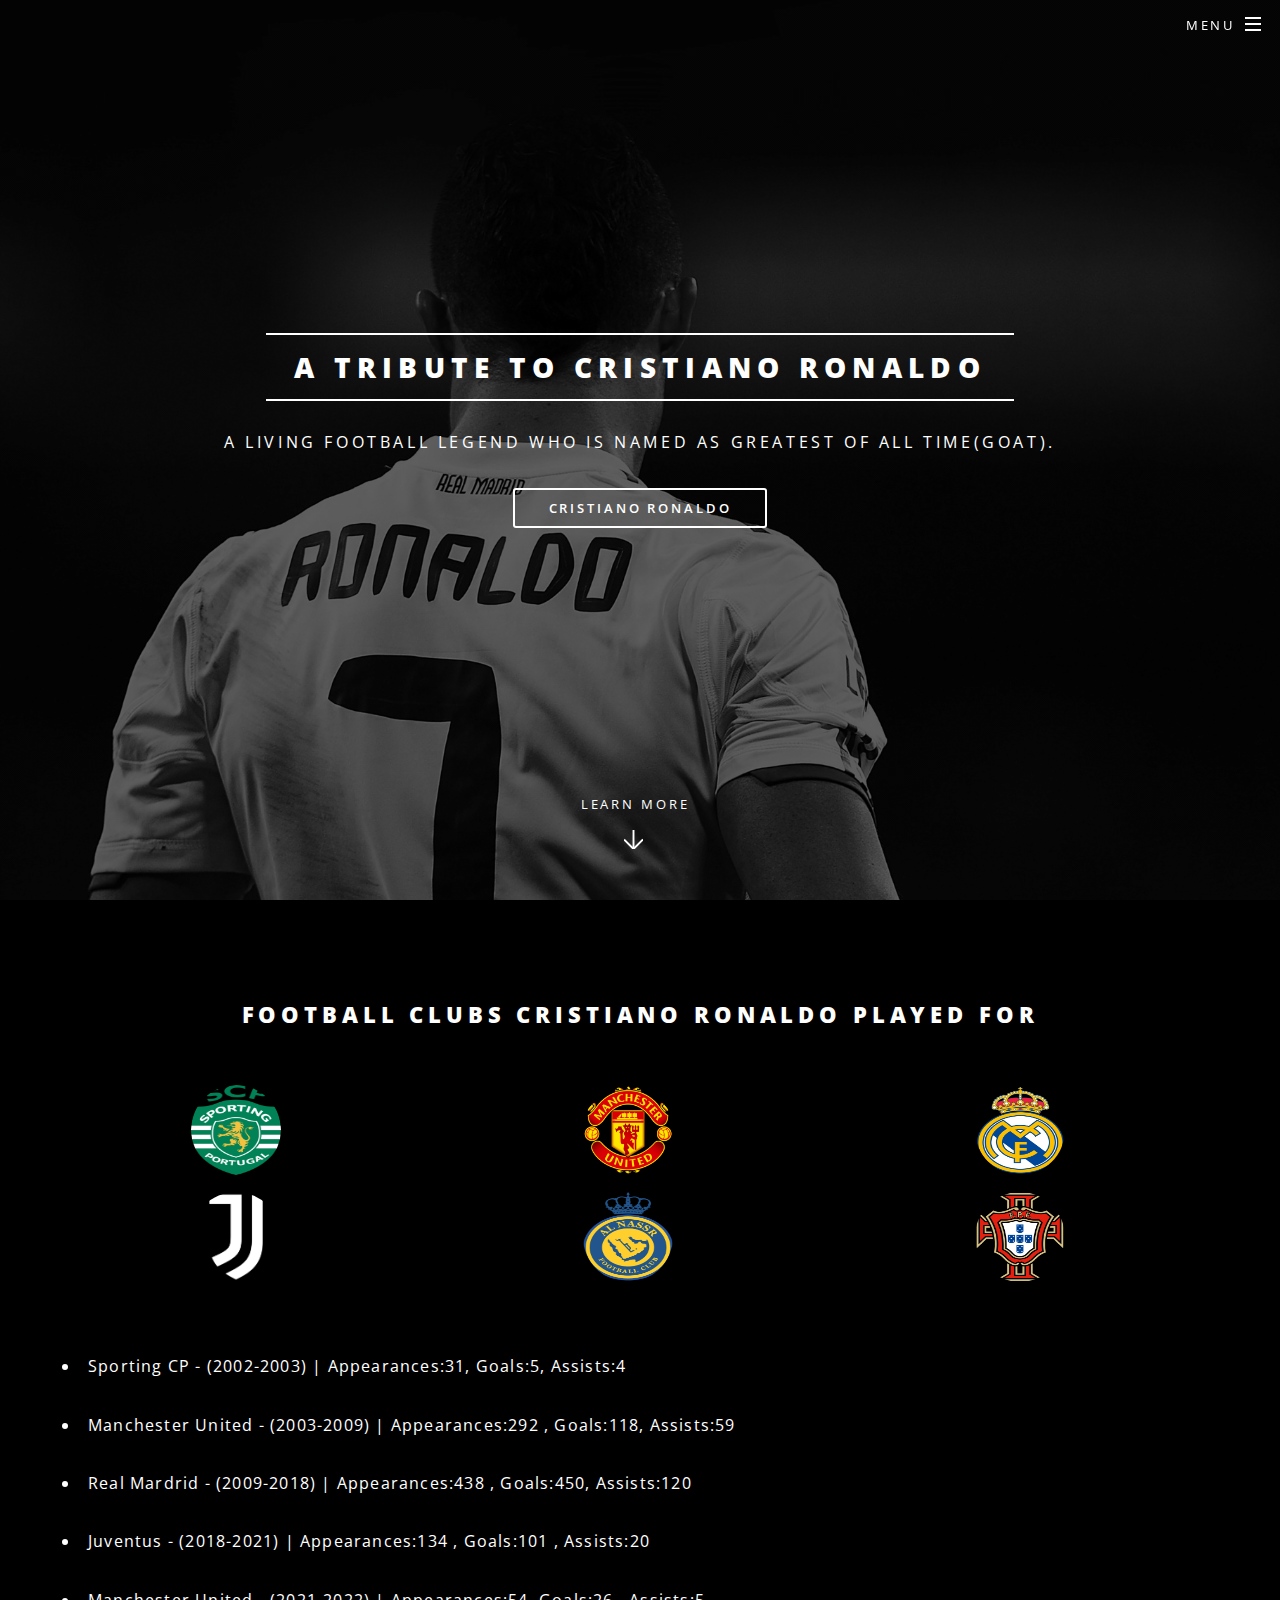
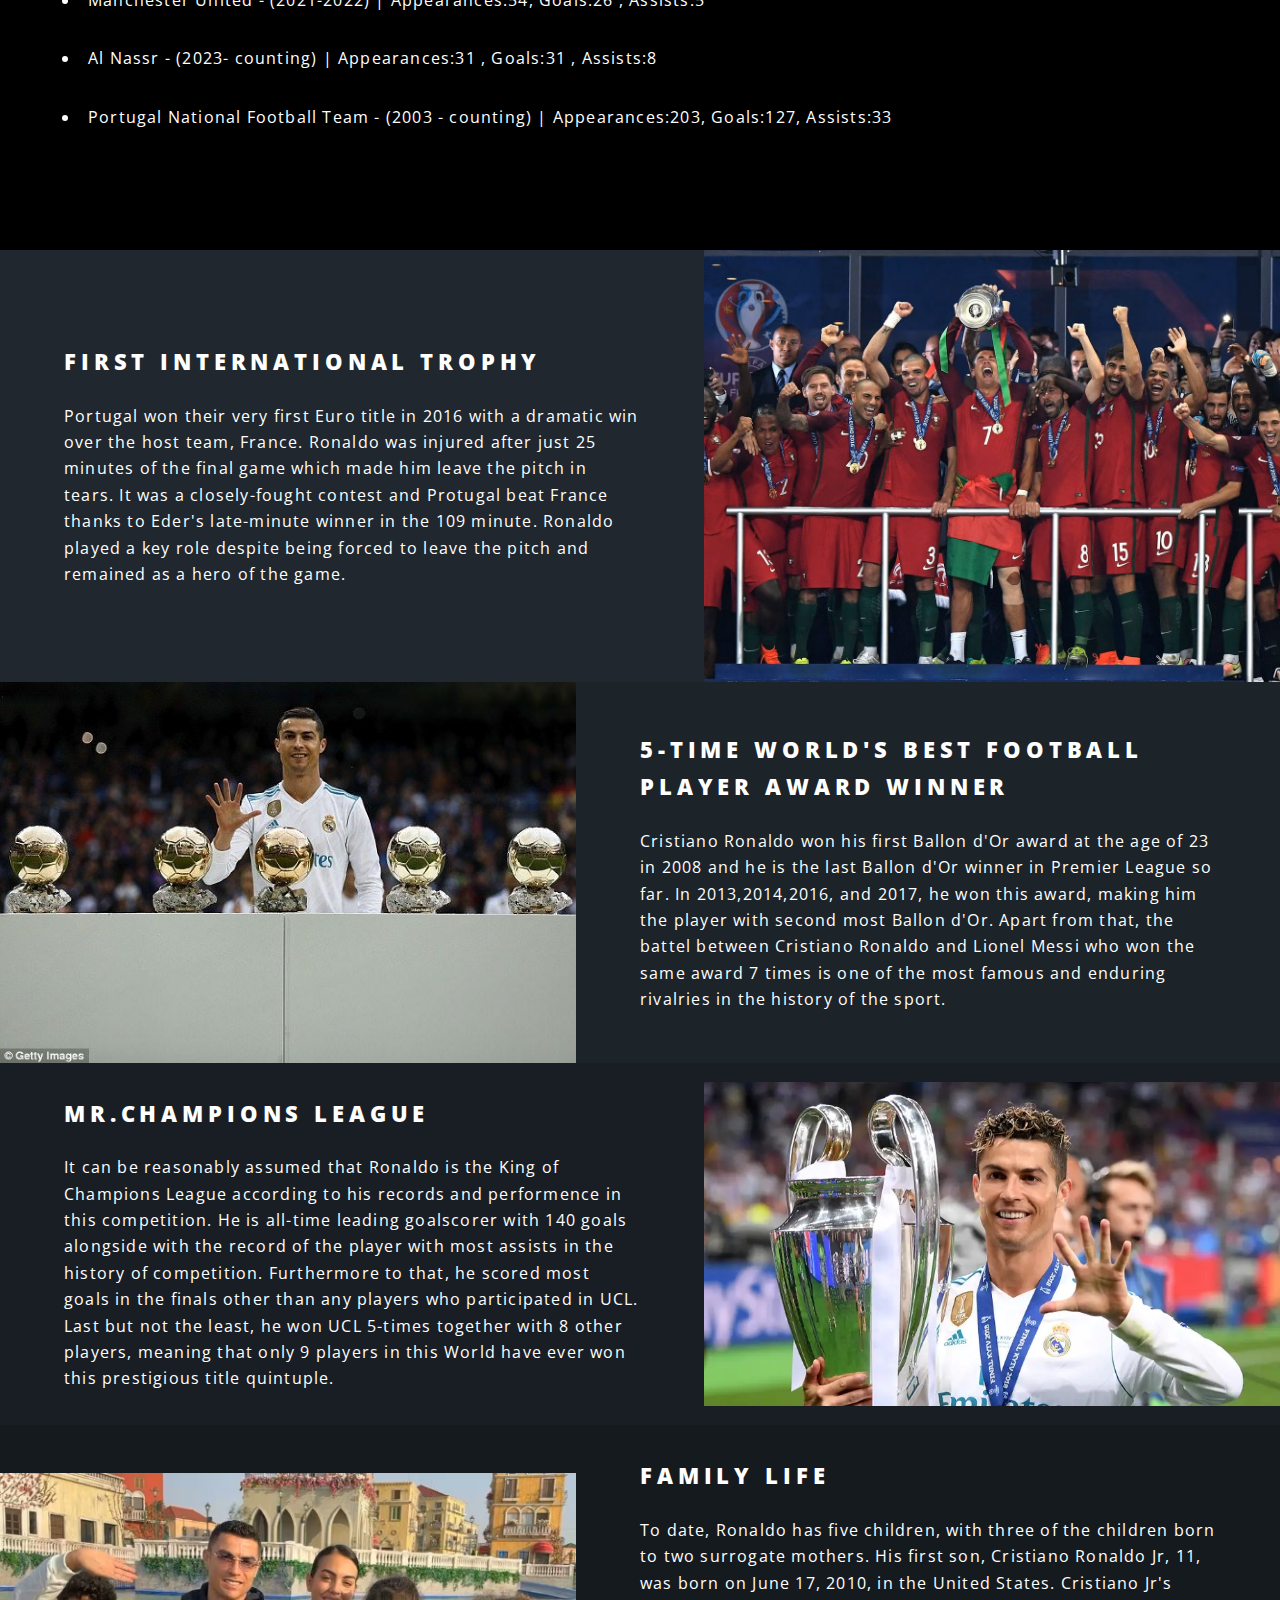
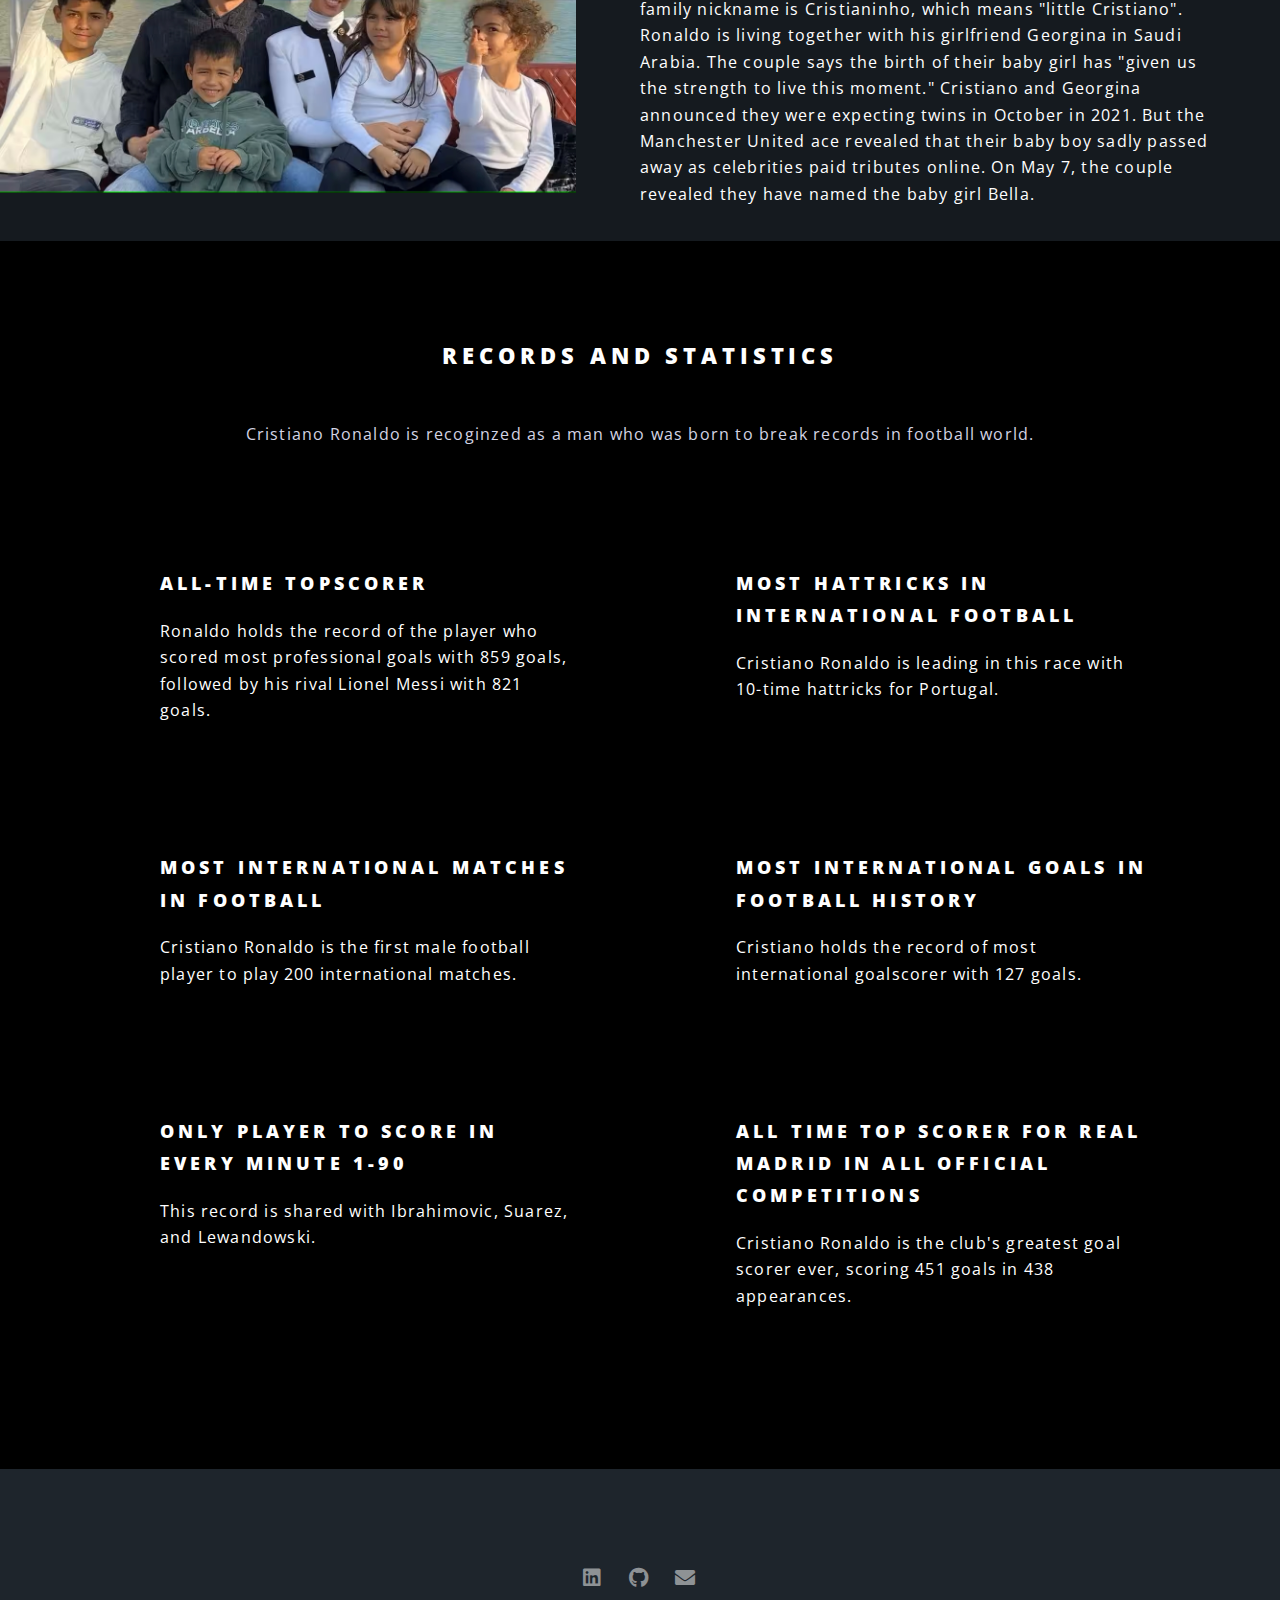
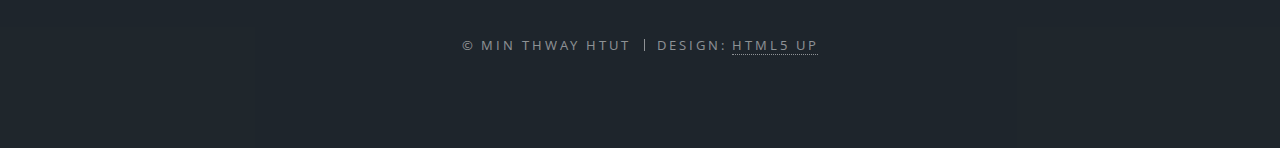
<file: index.html>
<!DOCTYPE HTML>
<!--
	Spectral by HTML5 UP
	html5up.net | @ajlkn
	Free for personal and commercial use under the CCA 3.0 license (html5up.net/license)
-->
<html>
	<head>
		<title>A Tribute to Cristiano Ronaldo</title>
		<meta charset="utf-8" />
		<meta name="viewport" content="width=device-width, initial-scale=1, user-scalable=no" />
		<link rel="stylesheet" href="assets/css/main.css" />
		<noscript><link rel="stylesheet" href="assets/css/noscript.css" /></noscript>
	</head>
	<body class="landing is-preload">

		<!-- Page Wrapper -->
			<div id="page-wrapper">

				<!-- Header -->
					<header id="header" class="alt">
						<h1><a href="index.html">A Tribute to Cristiano Ronaldo</a></h1>
						<nav id="nav">
														<ul>
								<li class="special">
									<a href="#menu" class="menuToggle"><span>Menu</span></a>
									<div id="menu">
										<ul>
											<li><a href="index.html">Home</a></li>
											<li><a href="generic.html">Biography</a></li>
											<li><a href="#"></a></li>
																				
										</ul>
									</div>
								</li>
							</ul>
						</nav>
					</header>

				<!-- Banner -->
					<section id="banner">
						<div class="inner">
							<h2>A Tribute to Cristiano Ronaldo</h2>
							<p>A living football legend who is named as Greatest Of All Time(GOAT).</p>
							<ul class="actions special">
								<li><a href="https://www.google.com/search?gs_ssp=eJzj4tTP1TcwqigxKzRg9BJMLsosLslMzMtXKMrPS8xJyQcAkaUKOw&q=cristiano+ronaldo&oq=Cristian&gs_lcrp=[base64]&sourceid=chrome&ie=UTF-8" class="button">Cristiano Ronaldo</a></li>
							</ul>
						</div>
						<a href="#one" class="more scrolly">Learn More</a>
					</section>

				<!-- One -->
					<section id="one" class="wrapper style1 special">
						<div class="inner">
							<header class="major">
								<meta name="viewport" content="width=device-width", initial-scale="1">
								<style>
									img{border-radius: 50%;
									}
								</style>
								<body>
								<h2>Football clubs Cristiano Ronaldo played for</h2>
								<div class="row">
									<div class="column">
                                            <img src="images/Sporting_CP.png" alt = "Sporting CP" style="width: 90px;height: 90px;"></a>
										</div>
									<div class="column">
                                           <img src="images/Man_U_Logo.png" alt ="Manchester United" style="width:90px;height:90px;">
										</div>
								   <div class="column">
										<img src="images/real.png" alt="Real Madrid CF" style="width:90px;height:90px;">			
									</div>
								   <div class="column">
									<img src="images/junvetus.png" alt="Juventus" style="width:90px;height:90px;">
								</div>
								   <div class="column">
                                    <img src="images/Logo_Al-Nassr.png" alt="Al-Nassr FC" style="width:90px;height:90px;">
								</div>
								   <div class="column">
                                    <img src="images/Portuguese_Football_Federation.svg.png" alt="Portugal National Football Team" style="width:90px;height:90px;">
								</div>
								    </div>
								
							
							<meta name="viewport" content="width=device-width", initial-scale="2">
								<p></br>
									<ul style="text-align:left;">
									<li>Sporting CP - (2002-2003)   |   Appearances:31, Goals:5, Assists:4</li>
									<p></p>
									<li>Manchester United - (2003-2009)            |   Appearances:292 , Goals:118, Assists:59</li>
									<p></p>
									<li>Real Mardrid - (2009-2018)                 |   Appearances:438  , Goals:450, Assists:120 </li>
									<p></p>
									<li>Juventus - (2018-2021)                     |   Appearances:134 , Goals:101 , Assists:20 </li>
									<p></p>
									<li>Manchester United - (2021-2022)            |   Appearances:54, Goals:26 , Assists:5 </li>
									<p></p>
									<li>Al Nassr - (2023- counting)                |   Appearances:31 , Goals:31 , Assists:8</li>
								    <p></p>
									<li>Portugal National Football Team - (2003 - counting) |  Appearances:203, Goals:127, Assists:33</li>
								</ul>
								</p>
						</div>
					</body>
					</section>

				<!-- Two -->
						<section class="spotlight">
							<div class="image"><img src="images/Ronaldo_Euro.jpg" alt="Ronaldo and Portugal winning Euro title" /></div><div class="content">
								<h2>First International Trophy<br /></h2>
								<p> Portugal won their very first Euro title in 2016 with a dramatic win over the host team, France.
									Ronaldo was injured after just 25 minutes of the final game which made him leave the pitch in tears. It was a
									closely-fought contest and Protugal beat France thanks to Eder's late-minute winner in the 109 minute.
									Ronaldo played a key role despite being forced to leave the pitch and remained as a hero of the game.

								</p>
							</div>
						</section>
						<section class="spotlight">
							<div class="image"><img src="images/Ronaldo_Ballon_d_Or.jpg " alt="Roanldo and his Ballon d'Or" /></div><div class="content">
								<h2>5-time World's Best Football Player Award Winner<br /></h2>
								<p>Cristiano Ronaldo won his first Ballon d'Or award at the age of 23 in 2008 and he is the last Ballon d'Or winner in Premier League so far.
								In 2013,2014,2016, and 2017, he won this award, making him the player with second most Ballon d'Or. Apart from that, the battel between Cristiano Ronaldo and Lionel Messi who won the same award 7 times
								is one of the most famous and enduring rivalries in the history of the sport. 
							</p>
						</div>
						</section>
						<section class="spotlight">
							<div class="image"><img src="images/Ronaldo_UCL.jpg" alt="Ronaldo and Champions League" /></div><div class="content">
								<h2>Mr.Champions League<br/></h2>
								<p>It can be reasonably assumed that Ronaldo is the King of Champions League according to his records and performence in this competition.
									He is all-time leading goalscorer with 140 goals alongside with the record of the player with most assists in the
									history of competition. Furthermore to that, he scored most goals in the finals other than any players who participated
									in UCL. Last but not the least, he won UCL 5-times together with 8 other players, meaning that only 9 players in this World
									have ever won this prestigious title quintuple.
								</p>
							</div>
						</section>
						<section class="spotlight">
							<div class="image"><img src="images/Ronaldo_Family.jpg" alt="Ronaldo and his family"/></div><div class="content">
								<h2>Family Life<br/></h2>
								<p>To date, Ronaldo has five children, with three of the children born to two surrogate mothers. 
									His first son, Cristiano Ronaldo Jr, 11, was born on June 17, 2010, in the United States.
									 Cristiano Jr's family nickname is Cristianinho, which means "little Cristiano". Ronaldo is living together with his girlfriend Georgina
									in Saudi Arabia. The couple says the birth of their baby girl has "given us the strength to live this moment."

									Cristiano and Georgina announced they were expecting twins in October in 2021.
									
									But the Manchester United ace revealed that their baby boy sadly passed away as celebrities paid tributes online.
									
									On May 7, the couple revealed they have named the baby girl Bella.</p>
							</div>
						</section>

							</div>
						</section>
						</section>
					</section>

				<!-- Three -->
					<section id="three" class="wrapper style3 special">
						<div class="inner">
							<header class="major">
								<h2>Records and Statistics</h2>
								<p>Cristiano Ronaldo is recoginzed as a man who was born to break records 
									in football world.<br />
								</p>
							</header>
							<ul class="features">
								<li class="icon">
									<h3>All-time Topscorer</h3>
									<p>Ronaldo holds the record of the player who scored most professional goals 
									with 859 goals, followed by his rival Lionel Messi with 821 goals.</p>
								</li>
								<li class="icon">
									<h3>Most Hattricks In International Football</h3>
									<p>Cristiano Ronaldo is leading in this race with 10-time hattricks for Portugal.</p>
								</li>
								<li class="icon">
									<h3>Most International Matches In Football</h3>
									<p>Cristiano Ronaldo is the first male football player to play 200 international matches.</p>
								</li>
								<li class="icon">
									<h3>Most international goals in football history</h3>
									<p>Cristiano holds the record of most international goalscorer with 127 goals.</p>
								</li>
								<li class="icon">
									<h3>Only player to score in every minute 1-90</h3>
									<p>This record is shared with  Ibrahimovic, Suarez, and  Lewandowski.</p>
								</li>
								<li class="icon">
									<h3>All time top scorer for Real Madrid in all official competitions</h3>
									<p>Cristiano Ronaldo is the club's greatest goal scorer ever, scoring 451 goals in 438 appearances.</p>
								</li>
							</ul>
						</div>
					</section>

				
				<!-- Footer -->
					<footer id="footer">
						<ul class="icons">
							<li><a href="https://www.linkedin.com/in/min-thway-htut-42ab91278/" class="icon brands fa-linkedin"><span class="label">LinkedIn</span></a></li>
							<li><a href="https://github.com/Min-Thway-Htut" class="icon brands fa-github"><span class="label">Git Hub</span></a></li>
							<li><a href="mailto:minthwayhtut568@gmail.com" tppe="email" class="icon solid fa-envelope"><span class="label">Email</span></a></li>
						</ul>
						<ul class="copyright">
							<li>&copy; Min Thway Htut</li><li>Design: <a href="http://html5up.net">HTML5 UP</a></li>
						</ul>
					</footer>

			</div>

		<!-- Scripts -->
			<script src="assets/js/jquery.min.js"></script>
			<script src="assets/js/jquery.scrollex.min.js"></script>
			<script src="assets/js/jquery.scrolly.min.js"></script>
			<script src="assets/js/browser.min.js"></script>
			<script src="assets/js/breakpoints.min.js"></script>
			<script src="assets/js/util.js"></script>
			<script src="assets/js/main.js"></script>

	</body>
</html>
</file>
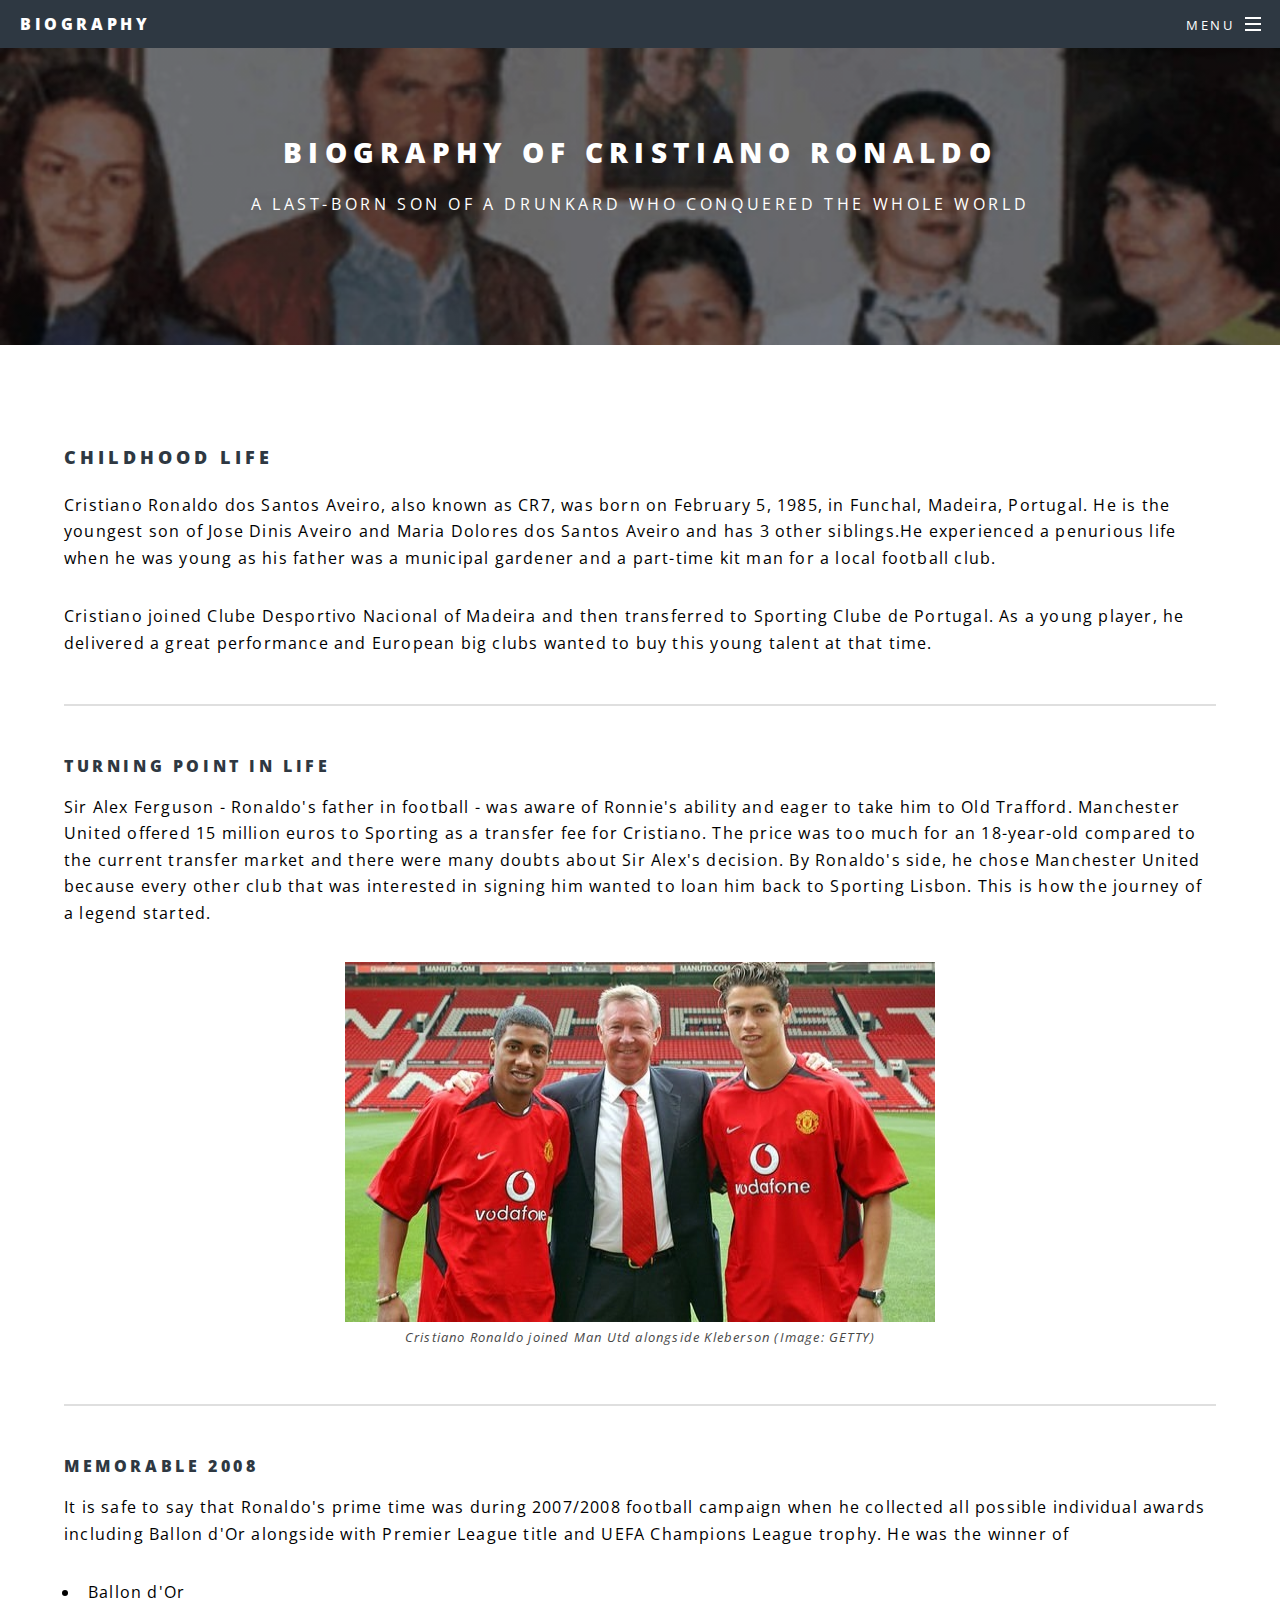
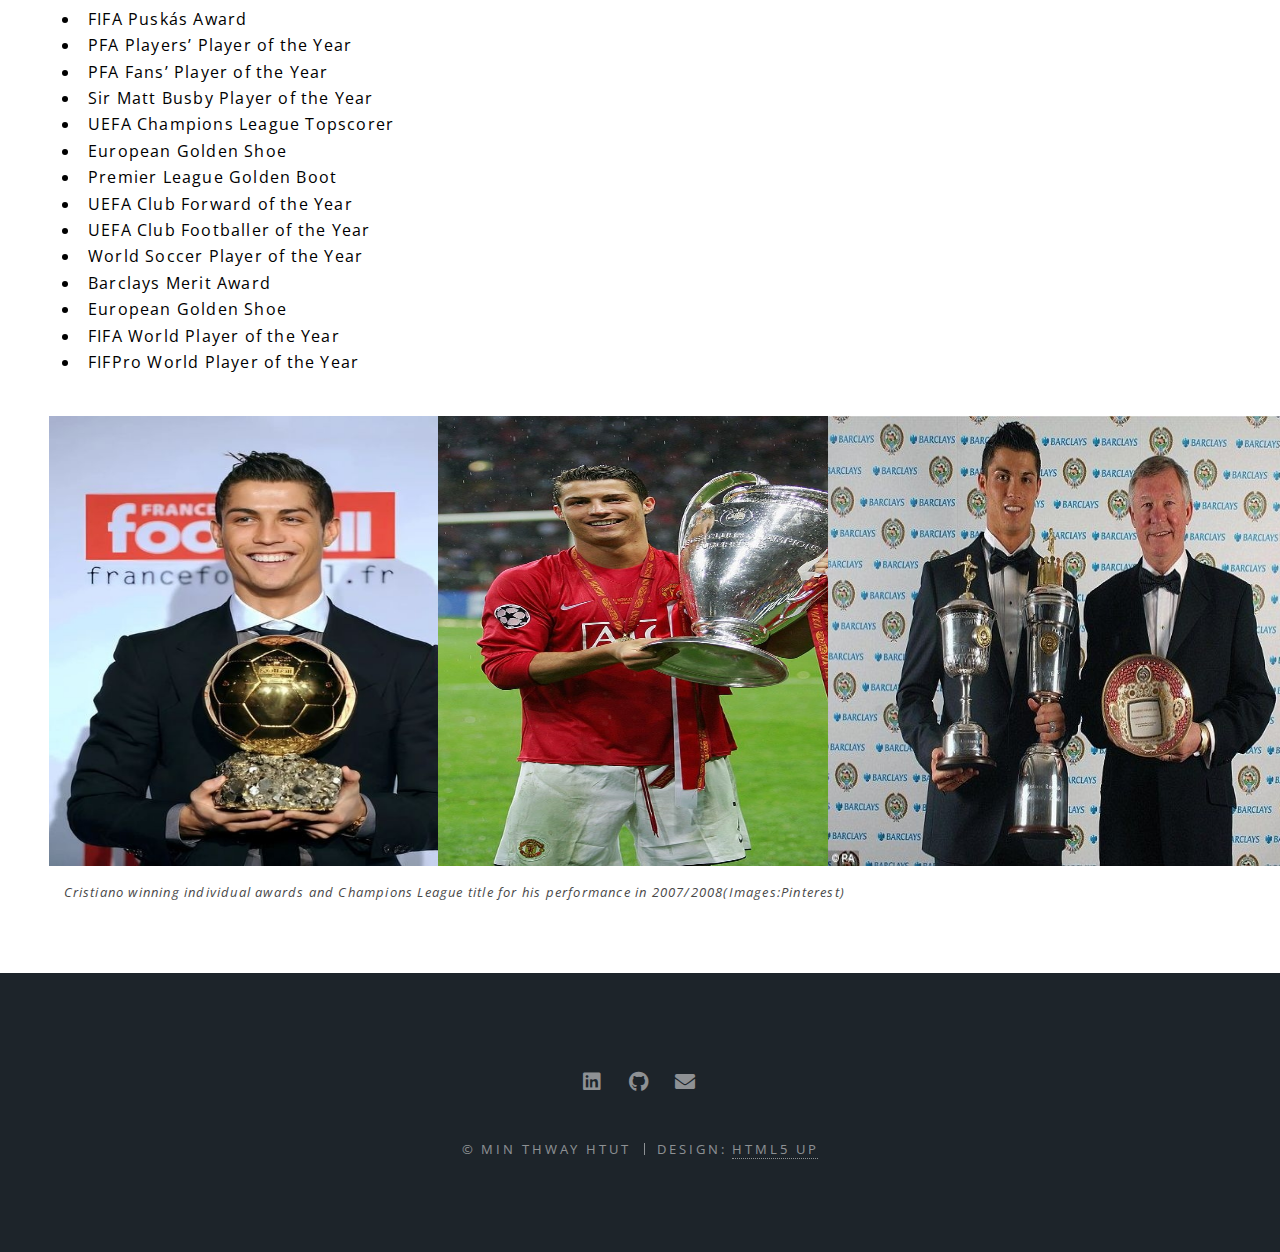
<file: generic.html>
<!DOCTYPE HTML>
<!--
	Spectral by HTML5 UP
	html5up.net | @ajlkn
	Free for personal and commercial use under the CCA 3.0 license (html5up.net/license)
-->
<html>
	<head>
		<title>Biography</title>
		<meta charset="utf-8" />
		<meta name="viewport" content="width=device-width, initial-scale=1, user-scalable=no" />
		<link rel="stylesheet" href="assets/css/main.css" />
		<noscript><link rel="stylesheet" href="assets/css/noscript.css" /></noscript>
	</head>
	<body class="is-preload">

		<!-- Page Wrapper -->
			<div id="page-wrapper">

				<!-- Header -->
					<header id="header">
						<h1><a href="index.html">Biography</a></h1>
						<nav id="nav">
							<ul>
								<li class="special">
									<a href="#menu" class="menuToggle"><span>Menu</span></a>
									<div id="menu">
										<ul>
											<li><a href="index.html">Home</a></li>
											<li><a href="generic.html">Biography</a></li>
											<li><a href="#"></a></li>
										</ul>
									</div>
								</li>
							</ul>
						</nav>
					</header>

				<!-- Main -->
					<article id="main">
						<header>
							<h2>Biography of Cristiano Ronaldo</h2>
							<p>A last-born son of a drunkard who conquered the whole world</p>
						</header>
						<section class="wrapper style5">
							<div class="inner">

								<h3>Childhood life</h3>
								<p> Cristiano Ronaldo dos Santos Aveiro, also known as CR7, was born on February 5, 1985, in Funchal, Madeira, Portugal. 
									He is the youngest son of Jose Dinis Aveiro and Maria Dolores dos Santos Aveiro and has 3 other siblings.He experienced
									 a penurious life when he was young as his father was a municipal gardener and a part-time kit man for a local football club. </p>

								<p>Cristiano joined Clube Desportivo Nacional of Madeira and then transferred to Sporting Clube de Portugal. As a young player, he delivered a great performance and European big clubs wanted to buy this young talent at that time.</p>

								<hr />

								<h4>Turning Point in Life</h4>
								<p>Sir Alex Ferguson - Ronaldo's father in football - was aware of Ronnie's ability and eager to take him to Old Trafford. Manchester United offered 15 million euros to Sporting as a transfer fee for Cristiano. The price was too much for an 18-year-old compared to the current transfer market and there were many doubts about Sir Alex's decision. By Ronaldo's side, he chose Manchester United because every other club that was interested in signing him wanted to loan him back to Sporting Lisbon. This is how the journey of a legend started.</p>
<style>
figure {
	border: 1px #ffffff;
	padding: 4px;
	margin: auto;
}
figcaption{
	background-color: white;
	color: rgb(72, 72, 72);
	font-style: italic;
	font-size: small;
	padding: 2px;
	text-align: center;
}
</style>
					<figure>
  						        		<img src="images/Cristiano-Ronaldo-transfer-Man-Utd_1.jpg" alt = "Cristiano Ronaldo joined Manchester United" class = "center" style = "width:590px;height:360px;">
										<figcaption>Cristiano Ronaldo joined Man Utd alongside Kleberson (Image: GETTY)</figcaption>
								</figure>
								<hr />
<h4>Memorable 2008</h4>
<p> 
	It is safe to say that Ronaldo's prime time was during 2007/2008 football campaign when he collected all possible individual awards including Ballon d'Or alongside with Premier League title and UEFA Champions League trophy. 
	He was the winner of 
	<ul>

	<li>Ballon d'Or</li>
	<li>FIFA Puskás Award</li>
	<li>PFA Players’ Player of the Year</li>
	<li>PFA Fans’ Player of the Year</li>
	<li>Sir Matt Busby Player of the Year</li>
	<li>UEFA Champions League Topscorer</li>
	<li>European Golden Shoe</li>
	<li>Premier League Golden Boot</li>
	<li>UEFA Club Forward of the Year</li>
	<li>UEFA Club Footballer of the Year </li>
    <li>World Soccer Player of the Year</li>
	<li>Barclays Merit Award</li>
	<li>European Golden Shoe</li>
	<li>FIFA World Player of the Year</li>
	<li>FIFPro World Player of the Year</li></p> </ul>

	<figure>
		<div class="row">
			<div class="column">
				<img src="images/2008_Ronaldo_One.jpg" alt="Rondaldo 2008" style ="width:450px;height:450px;">
			</div>
			<div class="column">
				<img src="images/2008_Ronaldo_Two.jpg" alt="Ronaldo 2008" style ="width:500px;height:450px;">
			</div>
			<div class="column">
				<img src="images/2008_Ronaldo_Three.jpg" alt="Ronaldo 2008" style ="width:500px;height:450px;">
			</div>
			<figcaption>Cristiano winning individual awards and Champions League title for his performance in 2007/2008(Images:Pinterest)</figcaption>
		</div>		
	</figure>
							</div>
						</section>
					</article>

				<!-- Footer -->
					<footer id="footer">
						<ul class="icons">
							<li><a href="https://www.linkedin.com/in/min-thway-htut-42ab91278/" class="icon brands fa-linkedin"><span class="label">LinkedIn</span></a></li>
							<li><a href="https://github.com/Min-Thway-Htut" class="icon brands fa-github"><span class="label">Git Hub</span></a></li>
							<li><a href="mailto:minthwayhtut568@gmail.com" class="icon solid fa-envelope"><span class="label">Email</span></a></li>
						</ul>
						<ul class="copyright">
							<li>&copy; Min Thway Htut</li><li>Design: <a href="http://html5up.net">HTML5 UP</a></li>
						</ul>
					</footer>

			</div>

		<!-- Scripts -->
			<script src="assets/js/jquery.min.js"></script>
			<script src="assets/js/jquery.scrollex.min.js"></script>
			<script src="assets/js/jquery.scrolly.min.js"></script>
			<script src="assets/js/browser.min.js"></script>
			<script src="assets/js/breakpoints.min.js"></script>
			<script src="assets/js/util.js"></script>
			<script src="assets/js/main.js"></script>

	</body>
</html>
</file>
<file: assets/css/noscript.css>
/*
	Spectral by HTML5 UP
	html5up.net | @ajlkn
	Free for personal and commercial use under the CCA 3.0 license (html5up.net/license)
*/

/* Banner */

	body.is-preload #banner h2 {
		-moz-transform: none;
		-webkit-transform: none;
		-ms-transform: none;
		transform: none;
		opacity: 1;
	}

		body.is-preload #banner h2:before, body.is-preload #banner h2:after {
			width: 100%;
		}

	body.is-preload #banner .more {
		-moz-transform: none;
		-webkit-transform: none;
		-ms-transform: none;
		transform: none;
		opacity: 1;
	}

	body.is-preload #banner:after {
		opacity: 0;
	}
</file>
<file: assets/css/main.css>
@import url(fontawesome-all.min.css);
@import url("https://fonts.googleapis.com/css?family=Open+Sans:400,400italic,600,600italic,800,800italic");

/*
	Spectral by HTML5 UP
	html5up.net | @ajlkn
	Free for personal and commercial use under the CCA 3.0 license (html5up.net/license)
*/

html, body, div, span, applet, object,
iframe, h1, h2, h3, h4, h5, h6, p, blockquote,
pre, a, abbr, acronym, address, big, cite,
code, del, dfn, em, img, ins, kbd, q, s, samp,
small, strike, strong, sub, sup, tt, var, b,
u, i, center, dl, dt, dd, ol, ul, li, fieldset,
form, label, legend, table, caption, tbody,
tfoot, thead, tr, th, td, article, aside,
canvas, details, embed, figure, figcaption,
footer, header, hgroup, menu, nav, output, ruby,
section, summary, time, mark, audio, video {
	margin: 0;
	padding: 0;
	border: 0;
	font-size: 100%;
	font: inherit;
	vertical-align: baseline;}

article, aside, details, figcaption, figure,
footer, header, hgroup, menu, nav, section {
	display: block;}

body {
	line-height: 1;
}

ol, ul {
	list-style: none;
}

blockquote, q {
	quotes: none;
}

	blockquote:before, blockquote:after, q:before, q:after {
		content: '';
		content: none;
	}

table {
	border-collapse: collapse;
	border-spacing: 0;
}

body {
	-webkit-text-size-adjust: none;
}

mark {
	background-color: transparent;
	color: inherit;
}

input::-moz-focus-inner {
	border: 0;
	padding: 0;
}

input, select, textarea {
	-moz-appearance: none;
	-webkit-appearance: none;
	-ms-appearance: none;
	appearance: none;
}

/* Basic */

	@-ms-viewport {
		width: device-width;
	}

	html {
		box-sizing: border-box;
	}

	*, *:before, *:after {
		box-sizing: inherit;
	}

	body {
		background: #2e3842;
	}

		body.is-preload *, body.is-preload *:before, body.is-preload *:after {
			-moz-animation: none !important;
			-webkit-animation: none !important;
			-ms-animation: none !important;
			animation: none !important;
			-moz-transition: none !important;
			-webkit-transition: none !important;
			-ms-transition: none !important;
			transition: none !important;
		}

	body, input, select, textarea {
		color: #fff;
		font-family: "Open Sans", Helvetica, sans-serif;
		font-size: 15pt;
		font-weight: 400;
		letter-spacing: 0.075em;
		line-height: 1.65em;
	}

		@media screen and (max-width: 1680px) {

			body, input, select, textarea {
				font-size: 13pt;
			}

		}

		@media screen and (max-width: 1280px) {

			body, input, select, textarea {
				font-size: 12pt;
			}

		}

		@media screen and (max-width: 736px) {

			body, input, select, textarea {
				font-size: 11pt;
				letter-spacing: 0.0375em;
			}

		}

	a {
		-moz-transition: color 0.2s ease, border-bottom-color 0.2s ease;
		-webkit-transition: color 0.2s ease, border-bottom-color 0.2s ease;
		-ms-transition: color 0.2s ease, border-bottom-color 0.2s ease;
		transition: color 0.2s ease, border-bottom-color 0.2s ease;
		border-bottom: dotted 1px;
		color: inherit;
		text-decoration: none;
	}

		a:hover {
			border-bottom-color: transparent;
		}

	strong, b {
		color: #fff;
		font-weight: 600;
	}

	em, i {
		font-style: italic;
	}

	p {
		margin: 0 0 2em 0;
	}

	h1, h2, h3, h4, h5, h6 {
		color: #fff;
		font-weight: 800;
		letter-spacing: 0.225em;
		line-height: 1em;
		margin: 0 0 1em 0;
		text-transform: uppercase;
	}

		h1 a, h2 a, h3 a, h4 a, h5 a, h6 a {
			color: inherit;
			text-decoration: none;
		}

	h2 {
		font-size: 1.35em;
		line-height: 1.75em;
	}

		@media screen and (max-width: 736px) {

			h2 {
				font-size: 1.1em;
				line-height: 1.65em;
			}

		}

	h3 {
		font-size: 1.15em;
		line-height: 1.75em;
	}

		@media screen and (max-width: 736px) {

			h3 {
				font-size: 1em;
				line-height: 1.65em;
			}

		}

	h4 {
		font-size: 1em;
		line-height: 1.5em;
	}

	h5 {
		font-size: 0.8em;
		line-height: 1.5em;
	}

	h6 {
		font-size: 0.7em;
		line-height: 1.5em;
	}

	sub {
		font-size: 0.8em;
		position: relative;
		top: 0.5em;
	}

	sup {
		font-size: 0.8em;
		position: relative;
		top: -0.5em;
	}

	hr {
		border: 0;
		border-bottom: solid 2px #fff;
		margin: 3em 0;
	}

		hr.major {
			margin: 4.5em 0;
		}

	blockquote {
		border-left: solid 4px #fff;
		font-style: italic;
		margin: 0 0 2em 0;
		padding: 0.5em 0 0.5em 2em;
	}

	code {
		background: rgba(144, 144, 144, 0.25);
		border-radius: 3px;
		font-family: "Courier New", monospace;
		font-size: 0.9em;
		letter-spacing: 0;
		margin: 0 0.25em;
		padding: 0.25em 0.65em;
	}

	pre {
		-webkit-overflow-scrolling: touch;
		font-family: "Courier New", monospace;
		font-size: 0.9em;
		margin: 0 0 2em 0;
	}

		pre code {
			display: block;
			line-height: 1.75em;
			padding: 1em 1.5em;
			overflow-x: auto;
		}

	.align-left {
		text-align: left;
	}

	.align-center {
		text-align: center;
	}

	.align-right {
		text-align: right;
	}

/* Row */

	.row {
		display: flex;
		flex-wrap: wrap;
		box-sizing: border-box;
		align-items: stretch;
	}

		.row > * {
			box-sizing: border-box;
		}

		.row.gtr-uniform > * > :last-child {
			margin-bottom: 0;
		}

		.row.aln-left {
			justify-content: flex-start;
		}

		.row.aln-center {
			justify-content: center;
		}

		.row.aln-right {
			justify-content: flex-end;
		}

		.row.aln-top {
			align-items: flex-start;
		}

		.row.aln-middle {
			align-items: center;
		}

		.row.aln-bottom {
			align-items: flex-end;
		}

		.row > .imp {
			order: -1;
		}

		.row > .col-1 {
			width: 8.33333%;
		}

		.row > .off-1 {
			margin-left: 8.33333%;
		}

		.row > .col-2 {
			width: 16.66667%;
		}

		.row > .off-2 {
			margin-left: 16.66667%;
		}

		.row > .col-3 {
			width: 25%;
		}

		.row > .off-3 {
			margin-left: 25%;
		}

		.row > .col-4 {
			width: 33.33333%;
		}

		.row > .off-4 {
			margin-left: 33.33333%;
		}

		.row > .col-5 {
			width: 41.66667%;
		}

		.row > .off-5 {
			margin-left: 41.66667%;
		}

		.row > .col-6 {
			width: 50%;
		}

		.row > .off-6 {
			margin-left: 50%;
		}

		.row > .col-7 {
			width: 58.33333%;
		}

		.row > .off-7 {
			margin-left: 58.33333%;
		}

		.row > .col-8 {
			width: 66.66667%;
		}

		.row > .off-8 {
			margin-left: 66.66667%;
		}

		.row > .col-9 {
			width: 75%;
		}

		.row > .off-9 {
			margin-left: 75%;
		}

		.row > .col-10 {
			width: 83.33333%;
		}

		.row > .off-10 {
			margin-left: 83.33333%;
		}

		.row > .col-11 {
			width: 91.66667%;
		}

		.row > .off-11 {
			margin-left: 91.66667%;
		}

		.row > .col-12 {
			width: 100%;
		}

		.row > .off-12 {
			margin-left: 100%;
		}

		.row.gtr-0 {
			margin-top: 0;
			margin-left: 0em;
		}

			.row.gtr-0 > * {
				padding: 0 0 0 0em;
			}

			.row.gtr-0.gtr-uniform {
				margin-top: 0em;
			}

				.row.gtr-0.gtr-uniform > * {
					padding-top: 0em;
				}

		.row.gtr-25 {
			margin-top: 0;
			margin-left: -0.375em;
		}

			.row.gtr-25 > * {
				padding: 0 0 0 0.375em;
			}

			.row.gtr-25.gtr-uniform {
				margin-top: -0.375em;
			}

				.row.gtr-25.gtr-uniform > * {
					padding-top: 0.375em;
				}

		.row.gtr-50 {
			margin-top: 0;
			margin-left: -0.75em;
		}

			.row.gtr-50 > * {
				padding: 0 0 0 0.75em;
			}

			.row.gtr-50.gtr-uniform {
				margin-top: -0.75em;
			}

				.row.gtr-50.gtr-uniform > * {
					padding-top: 0.75em;
				}

		.row {
			margin-top: 0;
			margin-left: -1.5em;
		}

			.row > * {
				padding: 0 0 0 1.5em;
			}

			.row.gtr-uniform {
				margin-top: -1.5em;
			}

				.row.gtr-uniform > * {
					padding-top: 1.5em;
				}

		.row.gtr-150 {
			margin-top: 0;
			margin-left: -2.25em;
		}

			.row.gtr-150 > * {
				padding: 0 0 0 2.25em;
			}

			.row.gtr-150.gtr-uniform {
				margin-top: -2.25em;
			}

				.row.gtr-150.gtr-uniform > * {
					padding-top: 2.25em;
				}

		.row.gtr-200 {
			margin-top: 0;
			margin-left: -3em;
		}

			.row.gtr-200 > * {
				padding: 0 0 0 3em;
			}

			.row.gtr-200.gtr-uniform {
				margin-top: -3em;
			}

				.row.gtr-200.gtr-uniform > * {
					padding-top: 3em;
				}

		@media screen and (max-width: 1680px) {

			.row {
				display: flex;
				flex-wrap: wrap;
				box-sizing: border-box;
				align-items: stretch;
			}

				.row > * {
					box-sizing: border-box;
				}

				.row.gtr-uniform > * > :last-child {
					margin-bottom: 0;
				}

				.row.aln-left {
					justify-content: flex-start;
				}

				.row.aln-center {
					justify-content: center;
				}

				.row.aln-right {
					justify-content: flex-end;
				}

				.row.aln-top {
					align-items: flex-start;
				}

				.row.aln-middle {
					align-items: center;
				}

				.row.aln-bottom {
					align-items: flex-end;
				}

				.row > .imp-xlarge {
					order: -1;
				}

				.row > .col-1-xlarge {
					width: 8.33333%;
				}

				.row > .off-1-xlarge {
					margin-left: 8.33333%;
				}

				.row > .col-2-xlarge {
					width: 16.66667%;
				}

				.row > .off-2-xlarge {
					margin-left: 16.66667%;
				}

				.row > .col-3-xlarge {
					width: 25%;
				}

				.row > .off-3-xlarge {
					margin-left: 25%;
				}

				.row > .col-4-xlarge {
					width: 33.33333%;
				}

				.row > .off-4-xlarge {
					margin-left: 33.33333%;
				}

				.row > .col-5-xlarge {
					width: 41.66667%;
				}

				.row > .off-5-xlarge {
					margin-left: 41.66667%;
				}

				.row > .col-6-xlarge {
					width: 50%;
				}

				.row > .off-6-xlarge {
					margin-left: 50%;
				}

				.row > .col-7-xlarge {
					width: 58.33333%;
				}

				.row > .off-7-xlarge {
					margin-left: 58.33333%;
				}

				.row > .col-8-xlarge {
					width: 66.66667%;
				}

				.row > .off-8-xlarge {
					margin-left: 66.66667%;
				}

				.row > .col-9-xlarge {
					width: 75%;
				}

				.row > .off-9-xlarge {
					margin-left: 75%;
				}

				.row > .col-10-xlarge {
					width: 83.33333%;
				}

				.row > .off-10-xlarge {
					margin-left: 83.33333%;
				}

				.row > .col-11-xlarge {
					width: 91.66667%;
				}

				.row > .off-11-xlarge {
					margin-left: 91.66667%;
				}

				.row > .col-12-xlarge {
					width: 100%;
				}

				.row > .off-12-xlarge {
					margin-left: 100%;
				}

				.row.gtr-0 {
					margin-top: 0;
					margin-left: 0em;
				}

					.row.gtr-0 > * {
						padding: 0 0 0 0em;
					}

					.row.gtr-0.gtr-uniform {
						margin-top: 0em;
					}

						.row.gtr-0.gtr-uniform > * {
							padding-top: 0em;
						}

				.row.gtr-25 {
					margin-top: 0;
					margin-left: -0.375em;
				}

					.row.gtr-25 > * {
						padding: 0 0 0 0.375em;
					}

					.row.gtr-25.gtr-uniform {
						margin-top: -0.375em;
					}

						.row.gtr-25.gtr-uniform > * {
							padding-top: 0.375em;
						}

				.row.gtr-50 {
					margin-top: 0;
					margin-left: -0.75em;
				}

					.row.gtr-50 > * {
						padding: 0 0 0 0.75em;
					}

					.row.gtr-50.gtr-uniform {
						margin-top: -0.75em;
					}

						.row.gtr-50.gtr-uniform > * {
							padding-top: 0.75em;
						}

				.row {
					margin-top: 0;
					margin-left: -1.5em;
				}

					.row > * {
						padding: 0 0 0 1.5em;
					}

					.row.gtr-uniform {
						margin-top: -1.5em;
					}

						.row.gtr-uniform > * {
							padding-top: 1.5em;
						}

				.row.gtr-150 {
					margin-top: 0;
					margin-left: -2.25em;
				}

					.row.gtr-150 > * {
						padding: 0 0 0 2.25em;
					}

					.row.gtr-150.gtr-uniform {
						margin-top: -2.25em;
					}

						.row.gtr-150.gtr-uniform > * {
							padding-top: 2.25em;
						}

				.row.gtr-200 {
					margin-top: 0;
					margin-left: -3em;
				}

					.row.gtr-200 > * {
						padding: 0 0 0 3em;
					}

					.row.gtr-200.gtr-uniform {
						margin-top: -3em;
					}

						.row.gtr-200.gtr-uniform > * {
							padding-top: 3em;
						}

		}

		@media screen and (max-width: 1280px) {

			.row {
				display: flex;
				flex-wrap: wrap;
				box-sizing: border-box;
				align-items: stretch;
			}

				.row > * {
					box-sizing: border-box;
				}

				.row.gtr-uniform > * > :last-child {
					margin-bottom: 0;
				}

				.row.aln-left {
					justify-content: flex-start;
				}

				.row.aln-center {
					justify-content: center;
				}

				.row.aln-right {
					justify-content: flex-end;
				}

				.row.aln-top {
					align-items: flex-start;
				}

				.row.aln-middle {
					align-items: center;
				}

				.row.aln-bottom {
					align-items: flex-end;
				}

				.row > .imp-large {
					order: -1;
				}

				.row > .col-1-large {
					width: 8.33333%;
				}

				.row > .off-1-large {
					margin-left: 8.33333%;
				}

				.row > .col-2-large {
					width: 16.66667%;
				}

				.row > .off-2-large {
					margin-left: 16.66667%;
				}

				.row > .col-3-large {
					width: 25%;
				}

				.row > .off-3-large {
					margin-left: 25%;
				}

				.row > .col-4-large {
					width: 33.33333%;
				}

				.row > .off-4-large {
					margin-left: 33.33333%;
				}

				.row > .col-5-large {
					width: 41.66667%;
				}

				.row > .off-5-large {
					margin-left: 41.66667%;
				}

				.row > .col-6-large {
					width: 50%;
				}

				.row > .off-6-large {
					margin-left: 50%;
				}

				.row > .col-7-large {
					width: 58.33333%;
				}

				.row > .off-7-large {
					margin-left: 58.33333%;
				}

				.row > .col-8-large {
					width: 66.66667%;
				}

				.row > .off-8-large {
					margin-left: 66.66667%;
				}

				.row > .col-9-large {
					width: 75%;
				}

				.row > .off-9-large {
					margin-left: 75%;
				}

				.row > .col-10-large {
					width: 83.33333%;
				}

				.row > .off-10-large {
					margin-left: 83.33333%;
				}

				.row > .col-11-large {
					width: 91.66667%;
				}

				.row > .off-11-large {
					margin-left: 91.66667%;
				}

				.row > .col-12-large {
					width: 100%;
				}

				.row > .off-12-large {
					margin-left: 100%;
				}

				.row.gtr-0 {
					margin-top: 0;
					margin-left: 0em;
				}

					.row.gtr-0 > * {
						padding: 0 0 0 0em;
					}

					.row.gtr-0.gtr-uniform {
						margin-top: 0em;
					}

						.row.gtr-0.gtr-uniform > * {
							padding-top: 0em;
						}

				.row.gtr-25 {
					margin-top: 0;
					margin-left: -0.375em;
				}

					.row.gtr-25 > * {
						padding: 0 0 0 0.375em;
					}

					.row.gtr-25.gtr-uniform {
						margin-top: -0.375em;
					}

						.row.gtr-25.gtr-uniform > * {
							padding-top: 0.375em;
						}

				.row.gtr-50 {
					margin-top: 0;
					margin-left: -0.75em;
				}

					.row.gtr-50 > * {
						padding: 0 0 0 0.75em;
					}

					.row.gtr-50.gtr-uniform {
						margin-top: -0.75em;
					}

						.row.gtr-50.gtr-uniform > * {
							padding-top: 0.75em;
						}

				.row {
					margin-top: 0;
					margin-left: -1.5em;
				}

					.row > * {
						padding: 0 0 0 1.5em;
					}

					.row.gtr-uniform {
						margin-top: -1.5em;
					}

						.row.gtr-uniform > * {
							padding-top: 1.5em;
						}

				.row.gtr-150 {
					margin-top: 0;
					margin-left: -2.25em;
				}

					.row.gtr-150 > * {
						padding: 0 0 0 2.25em;
					}

					.row.gtr-150.gtr-uniform {
						margin-top: -2.25em;
					}

						.row.gtr-150.gtr-uniform > * {
							padding-top: 2.25em;
						}

				.row.gtr-200 {
					margin-top: 0;
					margin-left: -3em;
				}

					.row.gtr-200 > * {
						padding: 0 0 0 3em;
					}

					.row.gtr-200.gtr-uniform {
						margin-top: -3em;
					}

						.row.gtr-200.gtr-uniform > * {
							padding-top: 3em;
						}

		}

		@media screen and (max-width: 980px) {

			.row {
				display: flex;
				flex-wrap: wrap;
				box-sizing: border-box;
				align-items: stretch;
			}

				.row > * {
					box-sizing: border-box;
				}

				.row.gtr-uniform > * > :last-child {
					margin-bottom: 0;
				}

				.row.aln-left {
					justify-content: flex-start;
				}

				.row.aln-center {
					justify-content: center;
				}

				.row.aln-right {
					justify-content: flex-end;
				}

				.row.aln-top {
					align-items: flex-start;
				}

				.row.aln-middle {
					align-items: center;
				}

				.row.aln-bottom {
					align-items: flex-end;
				}

				.row > .imp-medium {
					order: -1;
				}

				.row > .col-1-medium {
					width: 8.33333%;
				}

				.row > .off-1-medium {
					margin-left: 8.33333%;
				}

				.row > .col-2-medium {
					width: 16.66667%;
				}

				.row > .off-2-medium {
					margin-left: 16.66667%;
				}

				.row > .col-3-medium {
					width: 25%;
				}

				.row > .off-3-medium {
					margin-left: 25%;
				}

				.row > .col-4-medium {
					width: 33.33333%;
				}

				.row > .off-4-medium {
					margin-left: 33.33333%;
				}

				.row > .col-5-medium {
					width: 41.66667%;
				}

				.row > .off-5-medium {
					margin-left: 41.66667%;
				}

				.row > .col-6-medium {
					width: 50%;
				}

				.row > .off-6-medium {
					margin-left: 50%;
				}

				.row > .col-7-medium {
					width: 58.33333%;
				}

				.row > .off-7-medium {
					margin-left: 58.33333%;
				}

				.row > .col-8-medium {
					width: 66.66667%;
				}

				.row > .off-8-medium {
					margin-left: 66.66667%;
				}

				.row > .col-9-medium {
					width: 75%;
				}

				.row > .off-9-medium {
					margin-left: 75%;
				}

				.row > .col-10-medium {
					width: 83.33333%;
				}

				.row > .off-10-medium {
					margin-left: 83.33333%;
				}

				.row > .col-11-medium {
					width: 91.66667%;
				}

				.row > .off-11-medium {
					margin-left: 91.66667%;
				}

				.row > .col-12-medium {
					width: 100%;
				}

				.row > .off-12-medium {
					margin-left: 100%;
				}

				.row.gtr-0 {
					margin-top: 0;
					margin-left: 0em;
				}

					.row.gtr-0 > * {
						padding: 0 0 0 0em;
					}

					.row.gtr-0.gtr-uniform {
						margin-top: 0em;
					}

						.row.gtr-0.gtr-uniform > * {
							padding-top: 0em;
						}

				.row.gtr-25 {
					margin-top: 0;
					margin-left: -0.375em;
				}

					.row.gtr-25 > * {
						padding: 0 0 0 0.375em;
					}

					.row.gtr-25.gtr-uniform {
						margin-top: -0.375em;
					}

						.row.gtr-25.gtr-uniform > * {
							padding-top: 0.375em;
						}

				.row.gtr-50 {
					margin-top: 0;
					margin-left: -0.75em;
				}

					.row.gtr-50 > * {
						padding: 0 0 0 0.75em;
					}

					.row.gtr-50.gtr-uniform {
						margin-top: -0.75em;
					}

						.row.gtr-50.gtr-uniform > * {
							padding-top: 0.75em;
						}

				.row {
					margin-top: 0;
					margin-left: -1.5em;
				}

					.row > * {
						padding: 0 0 0 1.5em;
					}

					.row.gtr-uniform {
						margin-top: -1.5em;
					}

						.row.gtr-uniform > * {
							padding-top: 1.5em;
						}

				.row.gtr-150 {
					margin-top: 0;
					margin-left: -2.25em;
				}

					.row.gtr-150 > * {
						padding: 0 0 0 2.25em;
					}

					.row.gtr-150.gtr-uniform {
						margin-top: -2.25em;
					}

						.row.gtr-150.gtr-uniform > * {
							padding-top: 2.25em;
						}

				.row.gtr-200 {
					margin-top: 0;
					margin-left: -3em;
				}

					.row.gtr-200 > * {
						padding: 0 0 0 3em;
					}

					.row.gtr-200.gtr-uniform {
						margin-top: -3em;
					}

						.row.gtr-200.gtr-uniform > * {
							padding-top: 3em;
						}

		}

		@media screen and (max-width: 736px) {

			.row {
				display: flex;
				flex-wrap: wrap;
				box-sizing: border-box;
				align-items: stretch;
			}

				.row > * {
					box-sizing: border-box;
				}

				.row.gtr-uniform > * > :last-child {
					margin-bottom: 0;
				}

				.row.aln-left {
					justify-content: flex-start;
				}

				.row.aln-center {
					justify-content: center;
				}

				.row.aln-right {
					justify-content: flex-end;
				}

				.row.aln-top {
					align-items: flex-start;
				}

				.row.aln-middle {
					align-items: center;
				}

				.row.aln-bottom {
					align-items: flex-end;
				}

				.row > .imp-small {
					order: -1;
				}

				.row > .col-1-small {
					width: 8.33333%;
				}

				.row > .off-1-small {
					margin-left: 8.33333%;
				}

				.row > .col-2-small {
					width: 16.66667%;
				}

				.row > .off-2-small {
					margin-left: 16.66667%;
				}

				.row > .col-3-small {
					width: 25%;
				}

				.row > .off-3-small {
					margin-left: 25%;
				}

				.row > .col-4-small {
					width: 33.33333%;
				}

				.row > .off-4-small {
					margin-left: 33.33333%;
				}

				.row > .col-5-small {
					width: 41.66667%;
				}

				.row > .off-5-small {
					margin-left: 41.66667%;
				}

				.row > .col-6-small {
					width: 50%;
				}

				.row > .off-6-small {
					margin-left: 50%;
				}

				.row > .col-7-small {
					width: 58.33333%;
				}

				.row > .off-7-small {
					margin-left: 58.33333%;
				}

				.row > .col-8-small {
					width: 66.66667%;
				}

				.row > .off-8-small {
					margin-left: 66.66667%;
				}

				.row > .col-9-small {
					width: 75%;
				}

				.row > .off-9-small {
					margin-left: 75%;
				}

				.row > .col-10-small {
					width: 83.33333%;
				}

				.row > .off-10-small {
					margin-left: 83.33333%;
				}

				.row > .col-11-small {
					width: 91.66667%;
				}

				.row > .off-11-small {
					margin-left: 91.66667%;
				}

				.row > .col-12-small {
					width: 100%;
				}

				.row > .off-12-small {
					margin-left: 100%;
				}

				.row.gtr-0 {
					margin-top: 0;
					margin-left: 0em;
				}

					.row.gtr-0 > * {
						padding: 0 0 0 0em;
					}

					.row.gtr-0.gtr-uniform {
						margin-top: 0em;
					}

						.row.gtr-0.gtr-uniform > * {
							padding-top: 0em;
						}

				.row.gtr-25 {
					margin-top: 0;
					margin-left: -0.375em;
				}

					.row.gtr-25 > * {
						padding: 0 0 0 0.375em;
					}

					.row.gtr-25.gtr-uniform {
						margin-top: -0.375em;
					}

						.row.gtr-25.gtr-uniform > * {
							padding-top: 0.375em;
						}

				.row.gtr-50 {
					margin-top: 0;
					margin-left: -0.75em;
				}

					.row.gtr-50 > * {
						padding: 0 0 0 0.75em;
					}

					.row.gtr-50.gtr-uniform {
						margin-top: -0.75em;
					}

						.row.gtr-50.gtr-uniform > * {
							padding-top: 0.75em;
						}

				.row {
					margin-top: 0;
					margin-left: -1.5em;
				}

					.row > * {
						padding: 0 0 0 1.5em;
					}

					.row.gtr-uniform {
						margin-top: -1.5em;
					}

						.row.gtr-uniform > * {
							padding-top: 1.5em;
						}

				.row.gtr-150 {
					margin-top: 0;
					margin-left: -2.25em;
				}

					.row.gtr-150 > * {
						padding: 0 0 0 2.25em;
					}

					.row.gtr-150.gtr-uniform {
						margin-top: -2.25em;
					}

						.row.gtr-150.gtr-uniform > * {
							padding-top: 2.25em;
						}

				.row.gtr-200 {
					margin-top: 0;
					margin-left: -3em;
				}

					.row.gtr-200 > * {
						padding: 0 0 0 3em;
					}

					.row.gtr-200.gtr-uniform {
						margin-top: -3em;
					}

						.row.gtr-200.gtr-uniform > * {
							padding-top: 3em;
						}

		}

		@media screen and (max-width: 480px) {

			.row {
				display: flex;
				flex-wrap: wrap;
				box-sizing: border-box;
				align-items: stretch;
			}

				.row > * {
					box-sizing: border-box;
				}

				.row.gtr-uniform > * > :last-child {
					margin-bottom: 0;
				}

				.row.aln-left {
					justify-content: flex-start;
				}

				.row.aln-center {
					justify-content: center;
				}

				.row.aln-right {
					justify-content: flex-end;
				}

				.row.aln-top {
					align-items: flex-start;
				}

				.row.aln-middle {
					align-items: center;
				}

				.row.aln-bottom {
					align-items: flex-end;
				}

				.row > .imp-xsmall {
					order: -1;
				}

				.row > .col-1-xsmall {
					width: 8.33333%;
				}

				.row > .off-1-xsmall {
					margin-left: 8.33333%;
				}

				.row > .col-2-xsmall {
					width: 16.66667%;
				}

				.row > .off-2-xsmall {
					margin-left: 16.66667%;
				}

				.row > .col-3-xsmall {
					width: 25%;
				}

				.row > .off-3-xsmall {
					margin-left: 25%;
				}

				.row > .col-4-xsmall {
					width: 33.33333%;
				}

				.row > .off-4-xsmall {
					margin-left: 33.33333%;
				}

				.row > .col-5-xsmall {
					width: 41.66667%;
				}

				.row > .off-5-xsmall {
					margin-left: 41.66667%;
				}

				.row > .col-6-xsmall {
					width: 50%;
				}

				.row > .off-6-xsmall {
					margin-left: 50%;
				}

				.row > .col-7-xsmall {
					width: 58.33333%;
				}

				.row > .off-7-xsmall {
					margin-left: 58.33333%;
				}

				.row > .col-8-xsmall {
					width: 66.66667%;
				}

				.row > .off-8-xsmall {
					margin-left: 66.66667%;
				}

				.row > .col-9-xsmall {
					width: 75%;
				}

				.row > .off-9-xsmall {
					margin-left: 75%;
				}

				.row > .col-10-xsmall {
					width: 83.33333%;
				}

				.row > .off-10-xsmall {
					margin-left: 83.33333%;
				}

				.row > .col-11-xsmall {
					width: 91.66667%;
				}

				.row > .off-11-xsmall {
					margin-left: 91.66667%;
				}

				.row > .col-12-xsmall {
					width: 100%;
				}

				.row > .off-12-xsmall {
					margin-left: 100%;
				}

				.row.gtr-0 {
					margin-top: 0;
					margin-left: 0em;
				}

					.row.gtr-0 > * {
						padding: 0 0 0 0em;
					}

					.row.gtr-0.gtr-uniform {
						margin-top: 0em;
					}

						.row.gtr-0.gtr-uniform > * {
							padding-top: 0em;
						}

				.row.gtr-25 {
					margin-top: 0;
					margin-left: -0.375em;
				}

					.row.gtr-25 > * {
						padding: 0 0 0 0.375em;
					}

					.row.gtr-25.gtr-uniform {
						margin-top: -0.375em;
					}

						.row.gtr-25.gtr-uniform > * {
							padding-top: 0.375em;
						}

				.row.gtr-50 {
					margin-top: 0;
					margin-left: -0.75em;
				}

					.row.gtr-50 > * {
						padding: 0 0 0 0.75em;
					}

					.row.gtr-50.gtr-uniform {
						margin-top: -0.75em;
					}

						.row.gtr-50.gtr-uniform > * {
							padding-top: 0.75em;
						}

				.row {
					margin-top: 0;
					margin-left: -1.5em;
				}

					.row > * {
						padding: 0 0 0 1.5em;
					}

					.row.gtr-uniform {
						margin-top: -1.5em;
					}

						.row.gtr-uniform > * {
							padding-top: 1.5em;
						}

				.row.gtr-150 {
					margin-top: 0;
					margin-left: -2.25em;
				}

					.row.gtr-150 > * {
						padding: 0 0 0 2.25em;
					}

					.row.gtr-150.gtr-uniform {
						margin-top: -2.25em;
					}

						.row.gtr-150.gtr-uniform > * {
							padding-top: 2.25em;
						}

				.row.gtr-200 {
					margin-top: 0;
					margin-left: -3em;
				}

					.row.gtr-200 > * {
						padding: 0 0 0 3em;
					}

					.row.gtr-200.gtr-uniform {
						margin-top: -3em;
					}

						.row.gtr-200.gtr-uniform > * {
							padding-top: 3em;
						}

		}

/* Section/Article */

	section.special, article.special {
		text-align: center;
	}

	header p {
		color: rgba(255, 255, 255, 0.5);
		position: relative;
		top: -0.25em;
	}

	header h3 + p {
		font-size: 1.1em;
	}

	header h4 + p,
	header h5 + p,
	header h6 + p {
		font-size: 0.9em;
	}

	header.major {
		margin: 0 0 3.5em 0;
	}

		header.major h2, header.major h3, header.major h4, header.major h5, header.major h6 {
			border-bottom: solid 2px #fff;
			display: inline-block;
			padding-bottom: 1em;
			position: relative;
		}

			header.major h2:after, header.major h3:after, header.major h4:after, header.major h5:after, header.major h6:after {
				content: '';
				display: block;
				height: 1px;
			}

		header.major p {
			color: #fff;
			top: 0;
		}

		@media screen and (max-width: 736px) {

			header.major {
				margin: 0 0 2em 0;
			}

		}

	@media screen and (max-width: 980px) {

		header br {
			display: none;
		}

	}

/* Form */

	form {
		margin: 0 0 2em 0;
	}

	label {
		color: #fff;
		display: block;
		font-size: 0.9em;
		font-weight: 600;
		margin: 0 0 1em 0;
	}

	input[type="text"],
	input[type="password"],
	input[type="email"],
	select,
	textarea {
		-moz-appearance: none;
		-webkit-appearance: none;
		-ms-appearance: none;
		appearance: none;
		background-color: rgba(144, 144, 144, 0.25);
		border-radius: 3px;
		border: none;
		color: inherit;
		display: block;
		outline: 0;
		padding: 0 1em;
		text-decoration: none;
		width: 100%;
	}

		input[type="text"]:invalid,
		input[type="password"]:invalid,
		input[type="email"]:invalid,
		select:invalid,
		textarea:invalid {
			box-shadow: none;
		}

		input[type="text"]:focus,
		input[type="password"]:focus,
		input[type="email"]:focus,
		select:focus,
		textarea:focus {
			box-shadow: 0 0 0 2px #21b2a6;
		}

	select {
		background-size: 1.25em;
		background-repeat: no-repeat;
		background-position: calc(100% - 1em) center;
		height: 2.75em;
		padding-right: 2.75em;
		text-overflow: ellipsis;
	}

		select:focus::-ms-value {
			background-color: transparent;
		}

		select::-ms-expand {
			display: none;
		}

	input[type="text"],
	input[type="password"],
	input[type="email"],
	select {
		height: 2.75em;
	}

	textarea {
		padding: 0.75em 1em;
	}

	input[type="checkbox"],
	input[type="radio"] {
		-moz-appearance: none;
		-webkit-appearance: none;
		-ms-appearance: none;
		appearance: none;
		display: block;
		float: left;
		margin-right: -2em;
		opacity: 0;
		width: 1em;
		z-index: -1;
	}

		input[type="checkbox"] + label,
		input[type="radio"] + label {
			text-decoration: none;
			color: #fff;
			cursor: pointer;
			display: inline-block;
			font-size: 1em;
			font-weight: 400;
			padding-left: 2.4em;
			padding-right: 0.75em;
			position: relative;
		}

			input[type="checkbox"] + label:before,
			input[type="radio"] + label:before {
				-moz-osx-font-smoothing: grayscale;
				-webkit-font-smoothing: antialiased;
				display: inline-block;
				font-style: normal;
				font-variant: normal;
				text-rendering: auto;
				line-height: 1;
				text-transform: none !important;
				font-family: 'Font Awesome 5 Free';
				font-weight: 900;
			}

			input[type="checkbox"] + label:before,
			input[type="radio"] + label:before {
				background: rgba(144, 144, 144, 0.25);
				border-radius: 3px;
				content: '';
				display: inline-block;
				font-size: 0.8em;
				height: 2.0625em;
				left: 0;
				line-height: 2.0625em;
				position: absolute;
				text-align: center;
				top: 0;
				width: 2.0625em;
			}

		input[type="checkbox"]:checked + label:before,
		input[type="radio"]:checked + label:before {
			background: #2e3842;
			color: #fff;
			content: '\f00c';
		}

		input[type="checkbox"]:focus + label:before,
		input[type="radio"]:focus + label:before {
			box-shadow: 0 0 0 2px #21b2a6;
		}

	input[type="checkbox"] + label:before {
		border-radius: 3px;
	}

	input[type="radio"] + label:before {
		border-radius: 100%;
	}

	::-webkit-input-placeholder {
		color: rgba(255, 255, 255, 0.5) !important;
		opacity: 1.0;
	}

	:-moz-placeholder {
		color: rgba(255, 255, 255, 0.5) !important;
		opacity: 1.0;
	}

	::-moz-placeholder {
		color: rgba(255, 255, 255, 0.5) !important;
		opacity: 1.0;
	}

	:-ms-input-placeholder {
		color: rgba(255, 255, 255, 0.5) !important;
		opacity: 1.0;
	}

/* Box */

	.box {
		border-radius: 3px;
		border: solid 2px #fff;
		margin-bottom: 2em;
		padding: 1.5em;
	}

		.box > :last-child,
		.box > :last-child > :last-child,
		.box > :last-child > :last-child > :last-child {
			margin-bottom: 0;
		}

		.box.alt {
			border: 0;
			border-radius: 0;
			padding: 0;
		}

/* Icon */

	.icon {
		text-decoration: none;
		border-bottom: none;
		position: relative;
	}

		.icon:before {
			-moz-osx-font-smoothing: grayscale;
			-webkit-font-smoothing: antialiased;
			display: inline-block;
			font-style: normal;
			font-variant: normal;
			text-rendering: auto;
			line-height: 1;
			text-transform: none !important;
			font-family: 'Font Awesome 5 Free';
			font-weight: 400;
		}

		.icon > .label {
			display: none;
		}

		.icon:before {
			line-height: inherit;
		}

		.icon.solid:before {
			font-weight: 900;
		}

		.icon.brands:before {
			font-family: 'Font Awesome 5 Brands';
		}

		.icon.major {
			-moz-transform: rotate(-45deg);
			-webkit-transform: rotate(-45deg);
			-ms-transform: rotate(-45deg);
			transform: rotate(-45deg);
			border-radius: 3px;
			border: solid 2px #fff;
			display: inline-block;
			font-size: 1.35em;
			height: calc(3em + 2px);
			line-height: 3em;
			text-align: center;
			width: calc(3em + 2px);
		}

			.icon.major:before {
				-moz-transform: rotate(45deg);
				-webkit-transform: rotate(45deg);
				-ms-transform: rotate(45deg);
				transform: rotate(45deg);
				display: inline-block;
				font-size: 1.5em;
			}

			@media screen and (max-width: 736px) {

				.icon.major {
					font-size: 1em;
				}

			}

		.icon.style1 {
			color: #ffffff;
		}

		.icon.style2 {
			color: #ffffff;
		}

		.icon.style3 {
			color: #ffffff;
		}

/* Image */

	.image {
		border-radius: 3px;
		border: 0;
		display: inline-block;
		position: relative;
	}

		.image img {
			border-radius: 3px;
			display: block;
		}

		.image.left {
			float: left;
			margin: 0 2em 2em 0;
			top: 0.25em;
		}

		.image.right {
			float: right;
			margin: 0 0 2em 2em;
			top: 0.25em;
		}

		.image.left, .image.right {
			max-width: 40%;
		}

			.image.left img, .image.right img {
				width: 100%;
			}

		.image.fit {
			display: block;
			margin: 0 0 2em 0;
			width: 100%;
		}

			.image.fit img {
				width: 100%;
			}

/* List */

	ol {
		list-style: decimal;
		margin: 0 0 2em 0;
		padding-left: 1.25em;
	}

		ol li {
			padding-left: 0.25em;
		}

	ul {
		list-style: disc;
		margin: 0 0 2em 0;
		padding-left: 1em;
	}

		ul li {
			padding-left: 0.5em;
		}

		ul.alt {
			list-style: none;
			padding-left: 0;
		}

			ul.alt li {
				border-top: solid 1px #fff;
				padding: 0.5em 0;
			}

				ul.alt li:first-child {
					border-top: 0;
					padding-top: 0;
				}

	dl {
		margin: 0 0 2em 0;
	}

/* Actions */

	ul.actions {
		display: -moz-flex;
		display: -webkit-flex;
		display: -ms-flex;
		display: flex;
		cursor: default;
		list-style: none;
		margin-left: -1em;
		padding-left: 0;
	}

		ul.actions li {
			padding: 0 0 0 1em;
			vertical-align: middle;
		}

		ul.actions.special {
			-moz-justify-content: center;
			-webkit-justify-content: center;
			-ms-justify-content: center;
			justify-content: center;
			width: 100%;
			margin-left: 0;
		}

			ul.actions.special li:first-child {
				padding-left: 0;
			}

		ul.actions.stacked {
			-moz-flex-direction: column;
			-webkit-flex-direction: column;
			-ms-flex-direction: column;
			flex-direction: column;
			margin-left: 0;
		}

			ul.actions.stacked li {
				padding: 1em 0 0 0;
			}

				ul.actions.stacked li:first-child {
					padding-top: 0;
				}

		ul.actions.fit {
			width: calc(100% + 1em);
		}

			ul.actions.fit li {
				-moz-flex-grow: 1;
				-webkit-flex-grow: 1;
				-ms-flex-grow: 1;
				flex-grow: 1;
				-moz-flex-shrink: 1;
				-webkit-flex-shrink: 1;
				-ms-flex-shrink: 1;
				flex-shrink: 1;
				width: 100%;
			}

				ul.actions.fit li > * {
					width: 100%;
				}

			ul.actions.fit.stacked {
				width: 100%;
			}

		@media screen and (max-width: 480px) {

			ul.actions:not(.fixed) {
				-moz-flex-direction: column;
				-webkit-flex-direction: column;
				-ms-flex-direction: column;
				flex-direction: column;
				margin-left: 0;
				width: 100% !important;
			}

				ul.actions:not(.fixed) li {
					-moz-flex-grow: 1;
					-webkit-flex-grow: 1;
					-ms-flex-grow: 1;
					flex-grow: 1;
					-moz-flex-shrink: 1;
					-webkit-flex-shrink: 1;
					-ms-flex-shrink: 1;
					flex-shrink: 1;
					padding: 1em 0 0 0;
					text-align: center;
					width: 100%;
				}

					ul.actions:not(.fixed) li > * {
						width: 100%;
					}

					ul.actions:not(.fixed) li:first-child {
						padding-top: 0;
					}

					ul.actions:not(.fixed) li input[type="submit"],
					ul.actions:not(.fixed) li input[type="reset"],
					ul.actions:not(.fixed) li input[type="button"],
					ul.actions:not(.fixed) li button,
					ul.actions:not(.fixed) li .button {
						width: 100%;
					}

						ul.actions:not(.fixed) li input[type="submit"].icon:before,
						ul.actions:not(.fixed) li input[type="reset"].icon:before,
						ul.actions:not(.fixed) li input[type="button"].icon:before,
						ul.actions:not(.fixed) li button.icon:before,
						ul.actions:not(.fixed) li .button.icon:before {
							margin-left: -0.5em;
						}

		}

/* Icons */

	ul.icons {
		cursor: default;
		list-style: none;
		padding-left: 0;
	}

		ul.icons li {
			display: inline-block;
			padding: 0 1em 0 0;
		}

			ul.icons li:last-child {
				padding-right: 0 !important;
			}

		ul.icons.major {
			padding: 1em 0;
		}

			ul.icons.major li {
				padding-right: 3.5em;
			}

				@media screen and (max-width: 736px) {

					ul.icons.major li {
						padding: 0 1em !important;
					}

				}

/* Table */

	.table-wrapper {
		-webkit-overflow-scrolling: touch;
		overflow-x: auto;
	}

	table {
		margin: 0 0 2em 0;
		width: 100%;
	}

		table tbody tr {
			border: solid 1px #fff;
			border-left: 0;
			border-right: 0;
		}

			table tbody tr:nth-child(2n + 1) {
				background-color: rgba(255, 255, 255, 0.25);
			}

		table td {
			padding: 0.75em 0.75em;
		}

		table th {
			color: #fff;
			font-size: 0.9em;
			font-weight: 600;
			padding: 0 0.75em 0.75em 0.75em;
			text-align: left;
		}

		table thead {
			border-bottom: solid 2px #fff;
		}

		table tfoot {
			border-top: solid 2px #fff;
		}

		table.alt {
			border-collapse: separate;
		}

			table.alt tbody tr td {
				border: solid 1px #fff;
				border-left-width: 0;
				border-top-width: 0;
			}

				table.alt tbody tr td:first-child {
					border-left-width: 1px;
				}

			table.alt tbody tr:first-child td {
				border-top-width: 1px;
			}

			table.alt thead {
				border-bottom: 0;
			}

			table.alt tfoot {
				border-top: 0;
			}

/* Button */

	input[type="submit"],
	input[type="reset"],
	input[type="button"],
	button,
	.button {
		-moz-appearance: none;
		-webkit-appearance: none;
		-ms-appearance: none;
		appearance: none;
		-moz-transition: background-color 0.2s ease-in-out, color 0.2s ease-in-out;
		-webkit-transition: background-color 0.2s ease-in-out, color 0.2s ease-in-out;
		-ms-transition: background-color 0.2s ease-in-out, color 0.2s ease-in-out;
		transition: background-color 0.2s ease-in-out, color 0.2s ease-in-out;
		background-color: transparent;
		border-radius: 3px;
		border: 0;
		box-shadow: inset 0 0 0 2px #fff;
		color: #fff;
		cursor: pointer;
		display: inline-block;
		font-size: 0.8em;
		font-weight: 600;
		height: 3.125em;
		letter-spacing: 0.225em;
		line-height: 3.125em;
		max-width: 30em;
		padding: 0 2.75em;
		text-align: center;
		text-decoration: none;
		text-transform: uppercase;
		white-space: nowrap;
		overflow: hidden;
		text-overflow: ellipsis;
	}

		input[type="submit"]:hover,
		input[type="reset"]:hover,
		input[type="button"]:hover,
		button:hover,
		.button:hover {
			background-color: rgba(144, 144, 144, 0.25);
		}

		input[type="submit"]:active,
		input[type="reset"]:active,
		input[type="button"]:active,
		button:active,
		.button:active {
			background-color: rgba(144, 144, 144, 0.5);
		}

		input[type="submit"].icon:before,
		input[type="reset"].icon:before,
		input[type="button"].icon:before,
		button.icon:before,
		.button.icon:before {
			margin-right: 0.5em;
		}

		input[type="submit"].fit,
		input[type="reset"].fit,
		input[type="button"].fit,
		button.fit,
		.button.fit {
			width: 100%;
		}

		input[type="submit"].small,
		input[type="reset"].small,
		input[type="button"].small,
		button.small,
		.button.small {
			font-size: 0.8em;
		}

		input[type="submit"].large,
		input[type="reset"].large,
		input[type="button"].large,
		button.large,
		.button.large {
			font-size: 1.35em;
		}

		input[type="submit"].primary,
		input[type="reset"].primary,
		input[type="button"].primary,
		button.primary,
		.button.primary {
			background-color: #000000;
			box-shadow: none !important;
			color: #ffffff !important;
		}

			input[type="submit"].primary:hover,
			input[type="reset"].primary:hover,
			input[type="button"].primary:hover,
			button.primary:hover,
			.button.primary:hover {
				background-color: #000000 !important;
			}

			input[type="submit"].primary:active,
			input[type="reset"].primary:active,
			input[type="button"].primary:active,
			button.primary:active,
			.button.primary:active {
				background-color: #000000 !important;
			}

		input[type="submit"].disabled, input[type="submit"]:disabled,
		input[type="reset"].disabled,
		input[type="reset"]:disabled,
		input[type="button"].disabled,
		input[type="button"]:disabled,
		button.disabled,
		button:disabled,
		.button.disabled,
		.button:disabled {
			pointer-events: none;
			opacity: 0.25;
		}

		@media screen and (max-width: 736px) {

			input[type="submit"],
			input[type="reset"],
			input[type="button"],
			button,
			.button {
				height: 3.75em;
				line-height: 3.75em;
			}

		}

/* Features */

	.features {
		display: -moz-flex;
		display: -webkit-flex;
		display: -ms-flex;
		display: flex;
		-moz-flex-wrap: wrap;
		-webkit-flex-wrap: wrap;
		-ms-flex-wrap: wrap;
		flex-wrap: wrap;
		-moz-justify-content: center;
		-webkit-justify-content: center;
		-ms-justify-content: center;
		justify-content: center;
		list-style: none;
		padding: 0;
		width: 100%;
	}

		.features li {
			padding: 4em 4em 2em 6em ;
			display: block;
			position: relative;
			text-align: left;
			width: 50%;
		}

			.features li:nth-child(1) {
				background-color: rgba(0, 0, 0, 0.035);
			}

			.features li:nth-child(2) {
				background-color: rgba(0, 0, 0, 0.07);
			}

			.features li:nth-child(3) {
				background-color: rgba(0, 0, 0, 0.105);
			}

			.features li:nth-child(4) {
				background-color: rgba(0, 0, 0, 0.14);
			}

			.features li:nth-child(5) {
				background-color: rgba(0, 0, 0, 0.175);
			}

			.features li:nth-child(6) {
				background-color: rgba(0, 0, 0, 0.21);
			}

			.features li:nth-child(7) {
				background-color: rgba(0, 0, 0, 0.245);
			}

			.features li:nth-child(8) {
				background-color: rgba(0, 0, 0, 0.28);
			}

			.features li:nth-child(9) {
				background-color: rgba(0, 0, 0, 0.315);
			}

			.features li:nth-child(10) {
				background-color: rgba(0, 0, 0, 0.35);
			}

			.features li:before {
				display: block;
				color: #ffffff; %third_page
				position: absolute;
				left: 1.75em;
				top: 2.75em;
				font-size: 1.5em;
			}

			.features li:nth-child(1) {
				border-top-left-radius: 3px;
			}

			.features li:nth-child(2) {
				border-top-right-radius: 3px;
			}

			.features li:nth-last-child(1) {
				border-bottom-right-radius: 3px;
			}

			.features li:nth-last-child(2) {
				border-bottom-left-radius: 3px;
			}

			@media screen and (max-width: 980px) {

				.features li {
					padding: 3em 2em 1em 2em ;
					text-align: center;
				}

					.features li:before {
						left: 0;
						margin: 0 0 1em 0;
						position: relative;
						top: 0;
					}

			}

			@media screen and (max-width: 736px) {

				.features li {
					padding: 3em 0 1em 0 ;
					background-color: transparent !important;
					border-top: solid 2px #fff;
					width: 100%;
				}

					.features li:first-child {
						border-top: 0;
					}

			}

/* Spotlight */

	.spotlight {
		-moz-align-items: center;
		-webkit-align-items: center;
		-ms-align-items: center;
		align-items: center;
		display: -moz-flex;
		display: -webkit-flex;
		display: -ms-flex;
		display: flex;
	}

		.spotlight .image {
			-moz-order: 1;
			-webkit-order: 1;
			-ms-order: 1;
			order: 1;
			border-radius: 0;
			width: 40%;
		}

			.spotlight .image img {
				border-radius: 0;
				width: 100%;
			}

		.spotlight .content {
			padding: 2em 4em 0.1em 4em ;
			-moz-order: 2;
			-webkit-order: 2;
			-ms-order: 2;
			order: 2;
			max-width: 48em;
			width: 60%;
		}

		.spotlight:nth-child(2n) {
			-moz-flex-direction: row-reverse;
			-webkit-flex-direction: row-reverse;
			-ms-flex-direction: row-reverse;
			flex-direction: row-reverse;
		}

		.spotlight:nth-child(1) {
			background-color: rgba(0, 0, 0, 0.075);
		}

		.spotlight:nth-child(2) {
			background-color: rgba(0, 0, 0, 0.15);
		}

		.spotlight:nth-child(3) {
			background-color: rgba(0, 0, 0, 0.225);
		}

		.spotlight:nth-child(4) {
			background-color: rgba(0, 0, 0, 0.3);
		}

		.spotlight:nth-child(5) {
			background-color: rgba(0, 0, 0, 0.375);
		}

		.spotlight:nth-child(6) {
			background-color: rgba(0, 0, 0, 0.45);
		}

		.spotlight:nth-child(7) {
			background-color: rgba(0, 0, 0, 0.525);
		}

		.spotlight:nth-child(8) {
			background-color: rgba(0, 0, 0, 0.6);
		}

		.spotlight:nth-child(9) {
			background-color: rgba(0, 0, 0, 0.675);
		}

		.spotlight:nth-child(10) {
			background-color: rgba(0, 0, 0, 0.75);
		}

		@media screen and (max-width: 1280px) {

			.spotlight .image {
				width: 45%;
			}

			.spotlight .content {
				width: 55%;
			}

		}

		@media screen and (max-width: 980px) {

			.spotlight {
				display: block;
			}

				.spotlight br {
					display: none;
				}

				.spotlight .image {
					width: 100%;
				}

				.spotlight .content {
					padding: 4em 3em 2em 3em ;
					max-width: none;
					text-align: center;
					width: 100%;
				}

		}

		@media screen and (max-width: 736px) {

			.spotlight .content {
				padding: 3em 2em 1em 2em ;
			}

		}

/* Wrapper */

	.wrapper {
		padding: 6em 0 4em 0 ;
	}

		.wrapper > .inner {
			width: 60em;
			margin: 0 auto;
		}

			@media screen and (max-width: 1280px) {

				.wrapper > .inner {
					width: 90%;
				}

			}

			@media screen and (max-width: 980px) {

				.wrapper > .inner {
					width: 100%;
				}

			}

		.wrapper.alt {
			padding: 0;
		}

		.wrapper.style1 {
			background-color: #000000; %second_category
			color: #c8ece9;
		}

			.wrapper.style1 strong, .wrapper.style1 b {
				color: #ffffff;
			}

			.wrapper.style1 h2, .wrapper.style1 h3, .wrapper.style1 h4, .wrapper.style1 h5, .wrapper.style1 h6 {
				color: #ffffff;
			}

			.wrapper.style1 hr {
				border-color: rgba(0, 0, 0, 0.125);
			}

			.wrapper.style1 blockquote {
				border-color: rgba(0, 0, 0, 0.125);
			}

			.wrapper.style1 code {
				background: rgba(255, 255, 255, 0.075);
			}

			.wrapper.style1 header p {
				color: #a6e0db;
			}

			.wrapper.style1 header.major h2, .wrapper.style1 header.major h3, .wrapper.style1 header.major h4, .wrapper.style1 header.major h5, .wrapper.style1 header.major h6 {
				border-color: rgba(0, 0, 0, 0.125);
			}

			.wrapper.style1 header.major p {
				color: #c8ece9;
			}

			.wrapper.style1 label {
				color: #ffffff;
			}

			.wrapper.style1 input[type="text"],
			.wrapper.style1 input[type="password"],
			.wrapper.style1 input[type="email"],
			.wrapper.style1 select,
			.wrapper.style1 textarea {
				background-color: rgba(255, 255, 255, 0.075);
			}

			.wrapper.style1 select {
				background-image: url("data:image/svg+xml;charset=utf8,%3Csvg xmlns='http://www.w3.org/2000/svg' width='40' height='40' preserveAspectRatio='none' viewBox='0 0 40 40'%3E%3Cpath d='M9.4,12.3l10.4,10.4l10.4-10.4c0.2-0.2,0.5-0.4,0.9-0.4c0.3,0,0.6,0.1,0.9,0.4l3.3,3.3c0.2,0.2,0.4,0.5,0.4,0.9 c0,0.4-0.1,0.6-0.4,0.9L20.7,31.9c-0.2,0.2-0.5,0.4-0.9,0.4c-0.3,0-0.6-0.1-0.9-0.4L4.3,17.3c-0.2-0.2-0.4-0.5-0.4-0.9 c0-0.4,0.1-0.6,0.4-0.9l3.3-3.3c0.2-0.2,0.5-0.4,0.9-0.4S9.1,12.1,9.4,12.3z' fill='rgba(0, 0, 0, 0.125)' /%3E%3C/svg%3E");
			}

				.wrapper.style1 select option {
					color: #ffffff;
					background: #21b2a6;
				}

			.wrapper.style1 input[type="checkbox"] + label,
			.wrapper.style1 input[type="radio"] + label {
				color: #c8ece9;
			}

				.wrapper.style1 input[type="checkbox"] + label:before,
				.wrapper.style1 input[type="radio"] + label:before {
					background: rgba(255, 255, 255, 0.075);
				}

			.wrapper.style1 input[type="checkbox"]:checked + label:before,
			.wrapper.style1 input[type="radio"]:checked + label:before {
				background: #ffffff;
				color: #21b2a6;
			}

			.wrapper.style1 ::-webkit-input-placeholder {
				color: #a6e0db !important;
			}

			.wrapper.style1 :-moz-placeholder {
				color: #a6e0db !important;
			}

			.wrapper.style1 ::-moz-placeholder {
				color: #a6e0db !important;
			}

			.wrapper.style1 :-ms-input-placeholder {
				color: #a6e0db !important;
			}

			.wrapper.style1 .formerize-placeholder {
				color: #a6e0db !important;
			}

			.wrapper.style1 .icon.major {
				border-color: rgba(0, 0, 0, 0.125);
			}

			.wrapper.style1 ul.alt li {
				border-color: rgba(0, 0, 0, 0.125);
			}

			.wrapper.style1 table tbody tr {
				border-color: rgba(0, 0, 0, 0.125);
			}

				.wrapper.style1 table tbody tr:nth-child(2n + 1) {
					background-color: rgba(255, 255, 255, 0.075);
				}

			.wrapper.style1 table th {
				color: #ffffff;
			}

			.wrapper.style1 table thead {
				border-color: rgba(0, 0, 0, 0.125);
			}

			.wrapper.style1 table tfoot {
				border-color: rgba(0, 0, 0, 0.125);
			}

			.wrapper.style1 table.alt tbody tr td {
				border-color: rgba(0, 0, 0, 0.125);
			}

			.wrapper.style1 input[type="submit"],
			.wrapper.style1 input[type="reset"],
			.wrapper.style1 input[type="button"],
			.wrapper.style1 button,
			.wrapper.style1 .button {
				box-shadow: inset 0 0 0 2px rgba(0, 0, 0, 0.125);
				color: #ffffff;
			}

				.wrapper.style1 input[type="submit"]:hover,
				.wrapper.style1 input[type="reset"]:hover,
				.wrapper.style1 input[type="button"]:hover,
				.wrapper.style1 button:hover,
				.wrapper.style1 .button:hover {
					background-color: rgba(255, 255, 255, 0.075);
				}

				.wrapper.style1 input[type="submit"]:active,
				.wrapper.style1 input[type="reset"]:active,
				.wrapper.style1 input[type="button"]:active,
				.wrapper.style1 button:active,
				.wrapper.style1 .button:active {
					background-color: rgba(255, 255, 255, 0.2);
				}

			@media screen and (max-width: 736px) {

				.wrapper.style1 .features li {
					border-top-color: rgba(0, 0, 0, 0.125);
				}

			}

		.wrapper.style2 {
			background-color: #000000;
		}

		.wrapper.style3 {
			background-color: #000000; 
			color: #ffffff;
		}

			.wrapper.style3 strong, .wrapper.style3 b {
				color: #ffffff;
			}

			.wrapper.style3 h2, .wrapper.style3 h3, .wrapper.style3 h4, .wrapper.style3 h5, .wrapper.style3 h6 {
				color: #ffffff;
			}

			.wrapper.style3 hr {
				border-color: rgba(0, 0, 0, 0.125);
			}

			.wrapper.style3 blockquote {
				border-color: rgba(0, 0, 0, 0.125);
			}

			.wrapper.style3 code {
				background: rgba(255, 255, 255, 0.075);
			}

			.wrapper.style3 header p {
				color: #b9bad4;
			}

			.wrapper.style3 header.major h2, .wrapper.style3 header.major h3, .wrapper.style3 header.major h4, .wrapper.style3 header.major h5, .wrapper.style3 header.major h6 {
				border-color: rgba(0, 0, 0, 0.125);
			}

			.wrapper.style3 header.major p {
				color: #d3d4e4;
			}

			.wrapper.style3 label {
				color: #ffffff;
			}

			.wrapper.style3 input[type="text"],
			.wrapper.style3 input[type="password"],
			.wrapper.style3 input[type="email"],
			.wrapper.style3 select,
			.wrapper.style3 textarea {
				background-color: rgba(255, 255, 255, 0.075);
			}

			.wrapper.style3 select {
				background-image: url("data:image/svg+xml;charset=utf8,%3Csvg xmlns='http://www.w3.org/2000/svg' width='40' height='40' preserveAspectRatio='none' viewBox='0 0 40 40'%3E%3Cpath d='M9.4,12.3l10.4,10.4l10.4-10.4c0.2-0.2,0.5-0.4,0.9-0.4c0.3,0,0.6,0.1,0.9,0.4l3.3,3.3c0.2,0.2,0.4,0.5,0.4,0.9 c0,0.4-0.1,0.6-0.4,0.9L20.7,31.9c-0.2,0.2-0.5,0.4-0.9,0.4c-0.3,0-0.6-0.1-0.9-0.4L4.3,17.3c-0.2-0.2-0.4-0.5-0.4-0.9 c0-0.4,0.1-0.6,0.4-0.9l3.3-3.3c0.2-0.2,0.5-0.4,0.9-0.4S9.1,12.1,9.4,12.3z' fill='rgba(0, 0, 0, 0.125)' /%3E%3C/svg%3E");
			}

				.wrapper.style3 select option {
					color: #ffffff;
					background: #ffffff;
				}

			.wrapper.style3 input[type="checkbox"] + label,
			.wrapper.style3 input[type="radio"] + label {
				color: #d3d4e4;
			}

				.wrapper.style3 input[type="checkbox"] + label:before,
				.wrapper.style3 input[type="radio"] + label:before {
					background: rgba(255, 255, 255, 0.075);
				}

			.wrapper.style3 input[type="checkbox"]:checked + label:before,
			.wrapper.style3 input[type="radio"]:checked + label:before {
				background: #ffffff;
				color: #000000;
			}

			.wrapper.style3 ::-webkit-input-placeholder {
				color: #b9bad4 !important;
			}

			.wrapper.style3 :-moz-placeholder {
				color: #b9bad4 !important;
			}

			.wrapper.style3 ::-moz-placeholder {
				color: #b9bad4 !important;
			}

			.wrapper.style3 :-ms-input-placeholder {
				color: #b9bad4 !important;
			}

			.wrapper.style3 .formerize-placeholder {
				color: #b9bad4 !important;
			}

			.wrapper.style3 .icon.major {
				border-color: rgba(0, 0, 0, 0.125);
			}

			.wrapper.style3 ul.alt li {
				border-color: rgba(0, 0, 0, 0.125);
			}

			.wrapper.style3 table tbody tr {
				border-color: rgba(0, 0, 0, 0.125);
			}

				.wrapper.style3 table tbody tr:nth-child(2n + 1) {
					background-color: rgb(255, 255, 255);
				}

			.wrapper.style3 table th {
				color: #ffffff;
			}

			.wrapper.style3 table thead {
				border-color: rgba(0, 0, 0, 0.125);
			}

			.wrapper.style3 table tfoot {
				border-color: rgba(0, 0, 0, 0.125);
			}

			.wrapper.style3 table.alt tbody tr td {
				border-color: rgba(0, 0, 0, 0.125);
			}

			.wrapper.style3 input[type="submit"],
			.wrapper.style3 input[type="reset"],
			.wrapper.style3 input[type="button"],
			.wrapper.style3 button,
			.wrapper.style3 .button {
				box-shadow: inset 0 0 0 2px rgba(255, 255, 255, 0.125);
				color: #ffffff;
			}

				.wrapper.style3 input[type="submit"]:hover,
				.wrapper.style3 input[type="reset"]:hover,
				.wrapper.style3 input[type="button"]:hover,
				.wrapper.style3 button:hover,
				.wrapper.style3 .button:hover {
					background-color: rgb(255, 255, 255);
				}

				.wrapper.style3 input[type="submit"]:active,
				.wrapper.style3 input[type="reset"]:active,
				.wrapper.style3 input[type="button"]:active,
				.wrapper.style3 button:active,
				.wrapper.style3 .button:active {
					background-color: rgba(255, 255, 255, 0.993);
				}

			@media screen and (max-width: 736px) {

				.wrapper.style3 .features li {
					border-top-color: rgb(255, 255, 255);
				}

			}

		.wrapper.style4 {
			background-color: transparent;
		}

		.wrapper.style5 {
			background-color: #ffffff;
			color: #000000;
		}

			.wrapper.style5 strong, .wrapper.style5 b {
				color: #2E3842;
			}

			.wrapper.style5 h2, .wrapper.style5 h3, .wrapper.style5 h4, .wrapper.style5 h5, .wrapper.style5 h6 {
				color: #2E3842;
			}

			.wrapper.style5 hr {
				border-color: #dfdfdf;
			}

			.wrapper.style5 blockquote {
				border-color: #dfdfdf;
			}

			.wrapper.style5 code {
				background: rgba(0, 0, 0, 0.0375);
			}

			.wrapper.style5 header p {
				color: #8E8892;
			}

			.wrapper.style5 header.major h2, .wrapper.style5 header.major h3, .wrapper.style5 header.major h4, .wrapper.style5 header.major h5, .wrapper.style5 header.major h6 {
				border-color: #dfdfdf;
			}

			.wrapper.style5 header.major p {
				color: #4E4852;
			}

			.wrapper.style5 label {
				color: #2E3842;
			}

			.wrapper.style5 input[type="text"],
			.wrapper.style5 input[type="password"],
			.wrapper.style5 input[type="email"],
			.wrapper.style5 select,
			.wrapper.style5 textarea {
				background-color: rgba(0, 0, 0, 0.0375);
			}

			.wrapper.style5 select {
				background-image: url("data:image/svg+xml;charset=utf8,%3Csvg xmlns='http://www.w3.org/2000/svg' width='40' height='40' preserveAspectRatio='none' viewBox='0 0 40 40'%3E%3Cpath d='M9.4,12.3l10.4,10.4l10.4-10.4c0.2-0.2,0.5-0.4,0.9-0.4c0.3,0,0.6,0.1,0.9,0.4l3.3,3.3c0.2,0.2,0.4,0.5,0.4,0.9 c0,0.4-0.1,0.6-0.4,0.9L20.7,31.9c-0.2,0.2-0.5,0.4-0.9,0.4c-0.3,0-0.6-0.1-0.9-0.4L4.3,17.3c-0.2-0.2-0.4-0.5-0.4-0.9 c0-0.4,0.1-0.6,0.4-0.9l3.3-3.3c0.2-0.2,0.5-0.4,0.9-0.4S9.1,12.1,9.4,12.3z' fill='%23dfdfdf' /%3E%3C/svg%3E");
			}

				.wrapper.style5 select option {
					color: #2E3842;
					background: #ffffff;
				}

			.wrapper.style5 input[type="checkbox"] + label,
			.wrapper.style5 input[type="radio"] + label {
				color: #4E4852;
			}

				.wrapper.style5 input[type="checkbox"] + label:before,
				.wrapper.style5 input[type="radio"] + label:before {
					background: rgba(0, 0, 0, 0.0375);
				}

			.wrapper.style5 input[type="checkbox"]:checked + label:before,
			.wrapper.style5 input[type="radio"]:checked + label:before {
				background: #2E3842;
				color: #ffffff;
			}

			.wrapper.style5 ::-webkit-input-placeholder {
				color: #8E8892 !important;
			}

			.wrapper.style5 :-moz-placeholder {
				color: #8E8892 !important;
			}

			.wrapper.style5 ::-moz-placeholder {
				color: #8E8892 !important;
			}

			.wrapper.style5 :-ms-input-placeholder {
				color: #8E8892 !important;
			}

			.wrapper.style5 .formerize-placeholder {
				color: #8E8892 !important;
			}

			.wrapper.style5 .icon.major {
				border-color: #dfdfdf;
			}

			.wrapper.style5 ul.alt li {
				border-color: #dfdfdf;
			}

			.wrapper.style5 table tbody tr {
				border-color: #dfdfdf;
			}

				.wrapper.style5 table tbody tr:nth-child(2n + 1) {
					background-color: rgba(0, 0, 0, 0.0375);
				}

			.wrapper.style5 table th {
				color: #2E3842;
			}

			.wrapper.style5 table thead {
				border-color: #dfdfdf;
			}

			.wrapper.style5 table tfoot {
				border-color: #dfdfdf;
			}

			.wrapper.style5 table.alt tbody tr td {
				border-color: #dfdfdf;
			}

			.wrapper.style5 input[type="submit"],
			.wrapper.style5 input[type="reset"],
			.wrapper.style5 input[type="button"],
			.wrapper.style5 button,
			.wrapper.style5 .button {
				box-shadow: inset 0 0 0 2px #dfdfdf;
				color: #2e3842;
			}

				.wrapper.style5 input[type="submit"]:hover,
				.wrapper.style5 input[type="reset"]:hover,
				.wrapper.style5 input[type="button"]:hover,
				.wrapper.style5 button:hover,
				.wrapper.style5 .button:hover {
					background-color: rgba(0, 0, 0, 0.0375);
				}

				.wrapper.style5 input[type="submit"]:active,
				.wrapper.style5 input[type="reset"]:active,
				.wrapper.style5 input[type="button"]:active,
				.wrapper.style5 button:active,
				.wrapper.style5 .button:active {
					background-color: rgba(0, 0, 0, 0.1);
				}

			@media screen and (max-width: 736px) {

				.wrapper.style5 .features li {
					border-top-color: #dfdfdf;
				}

			}

		@media screen and (max-width: 980px) {

			.wrapper {
				padding: 4em 3em 2em 3em ;
			}

		}

		@media screen and (max-width: 736px) {

			.wrapper {
				padding: 3em 2em 1em 2em ;
			}

		}

/* Page Wrapper + Menu */

	#rapper {
		-moz-transition: opacity 0.5s ease;
		-webkit-transition: opacity 0.5s ease;
		-ms-transition: opacity 0.5s ease;
		transition: opacity 0.5s ease;
		opacity: 1;
		padding-top: 3em;
	}

		#page-wrapper:before {
			background: rgba(0, 0, 0, 0);
			content: '';
			display: block;
			display: none;
			height: 100%;
			left: 0;
			position: fixed;
			top: 0;
			width: 100%;
			z-index: 10001;
		}

	#menu {
		-moz-transform: translateX(20em);
		-webkit-transform: translateX(20em);
		-ms-transform: translateX(20em);
		transform: translateX(20em);
		-moz-transition: -moz-transform 0.5s ease;
		-webkit-transition: -webkit-transform 0.5s ease;
		-ms-transition: -ms-transform 0.5s ease;
		transition: transform 0.5s ease;
		-webkit-overflow-scrolling: touch;
		background: #21b2a6;
		color: #ffffff;
		height: 100%;
		max-width: 80%;
		overflow-y: auto;
		padding: 3em 2em;
		position: fixed;
		right: 0;
		top: 0;
		width: 20em;
		z-index: 10002;
	}

		#menu ul {
			list-style: none;
			padding: 0;
		}

			#menu ul > li {
				border-top: solid 1px rgba(0, 0, 0, 0.125);
				margin: 0.5em 0 0 0;
				padding: 0.5em 0 0 0;
			}

				#menu ul > li:first-child {
					border-top: 0 !important;
					margin-top: 0 !important;
					padding-top: 0 !important;
				}

				#menu ul > li > a {
					border: 0;
					color: inherit;
					display: block;
					font-size: 0.8em;
					letter-spacing: 0.225em;
					outline: 0;
					text-decoration: none;
					text-transform: uppercase;
				}

					@media screen and (max-width: 736px) {

						#menu ul > li > a {
							line-height: 3em;
						}

					}

		#menu .close {
			background-image: url("images/close.svg");
			background-position: 4.85em 1em;
			background-repeat: no-repeat;
			border: 0;
			cursor: pointer;
			display: block;
			height: 3em;
			position: absolute;
			right: 0;
			top: 0;
			vertical-align: middle;
			width: 7em;
		}

		@media screen and (max-width: 736px) {

			#menu {
				padding: 3em 1.5em;
			}

		}

	body.is-menu-visible #page-wrapper {
		opacity: 0.35;
	}

		body.is-menu-visible #page-wrapper:before {
			display: block;
		}

	body.is-menu-visible #menu {
		-moz-transform: translateX(0);
		-webkit-transform: translateX(0);
		-ms-transform: translateX(0);
		transform: translateX(0);
	}

/* Header */

	#header {
		-moz-transition: background-color 0.2s ease;
		-webkit-transition: background-color 0.2s ease;
		-ms-transition: background-color 0.2s ease;
		transition: background-color 0.2s ease;
		background: #2e3842;
		height: 3em;
		left: 0;
		line-height: 3em;
		position: fixed;
		top: 0;
		width: 100%;
		z-index: 10000;
	}

		#header h1 {
			-moz-transition: opacity 0.2s ease;
			-webkit-transition: opacity 0.2s ease;
			-ms-transition: opacity 0.2s ease;
			transition: opacity 0.2s ease;
			height: inherit;
			left: 1.25em;
			line-height: inherit;
			position: absolute;
			top: 0;
		}

			#header h1 a {
				border: 0;
				display: block;
				height: inherit;
				line-height: inherit;
			}

				@media screen and (max-width: 736px) {

					#header h1 a {
						font-size: 0.8em;
					}

				}

		#header nav {
			height: inherit;
			line-height: inherit;
			position: absolute;
			right: 0;
			top: 0;
		}

			#header nav > ul {
				list-style: none;
				margin: 0;
				padding: 0;
				white-space: nowrap;
			}

				#header nav > ul > li {
					display: inline-block;
					padding: 0;
				}

					#header nav > ul > li > a {
						border: 0;
						color: #fff;
						display: block;
						font-size: 0.8em;
						letter-spacing: 0.225em;
						padding: 0 1.5em;
						text-transform: uppercase;
					}

						#header nav > ul > li > a.menuToggle {
							outline: 0;
							position: relative;
						}

							#header nav > ul > li > a.menuToggle:after {
								background-image: url("images/bars.svg");
								background-position: right center;
								background-repeat: no-repeat;
								content: '';
								display: inline-block;
								height: 3.75em;
								vertical-align: top;
								width: 2em;
							}

							@media screen and (max-width: 736px) {

								#header nav > ul > li > a.menuToggle {
									padding: 0 1.5em;
								}

									#header nav > ul > li > a.menuToggle span {
										display: none;
									}

							}

						@media screen and (max-width: 736px) {

							#header nav > ul > li > a {
								padding: 0 0 0 1.5em;
							}

						}

					#header nav > ul > li:first-child {
						margin-left: 0;
					}

		#header.alt {
			background: transparent;
		}

			#header.alt h1 {
				pointer-events: none;
				opacity: 0;
			}

/* Banner */

	#banner {
		display: -moz-flex;
		display: -webkit-flex;
		display: -ms-flex;
		display: flex;
		-moz-flex-direction: column;
		-webkit-flex-direction: column;
		-ms-flex-direction: column;
		flex-direction: column;
		-moz-justify-content: center;
		-webkit-justify-content: center;
		-ms-justify-content: center;
		justify-content: center;
		cursor: default;
		height: 100vh;
		min-height: 35em;
		overflow: hidden;
		position: relative;
		text-align: center;
	}

		#banner h2 {
			-moz-transform: scale(1);
			-webkit-transform: scale(1);
			-ms-transform: scale(1);
			transform: scale(1);
			-moz-transition: -moz-transform 0.5s ease, opacity 0.5s ease;
			-webkit-transition: -webkit-transform 0.5s ease, opacity 0.5s ease;
			-ms-transition: -ms-transform 0.5s ease, opacity 0.5s ease;
			transition: transform 0.5s ease, opacity 0.5s ease;
			display: inline-block;
			font-size: 1.75em;
			opacity: 1;
			padding: 0.35em 1em;
			position: relative;
			z-index: 1;
		}

			#banner h2:before, #banner h2:after {
				-moz-transition: width 0.85s ease;
				-webkit-transition: width 0.85s ease;
				-ms-transition: width 0.85s ease;
				transition: width 0.85s ease;
				-moz-transition-delay: 0.25s;
				-webkit-transition-delay: 0.25s;
				-ms-transition-delay: 0.25s;
				transition-delay: 0.25s;
				background: #fff;
				content: '';
				display: block;
				height: 2px;
				position: absolute;
				width: 100%;
			}

			#banner h2:before {
				top: 0;
				left: 0;
			}

			#banner h2:after {
				bottom: 0;
				right: 0;
			}

		#banner p {
			letter-spacing: 0.225em;
			text-transform: uppercase;
		}

			#banner p a {
				color: inherit;
			}

		#banner .more {
			-moz-transition: -moz-transform 0.75s ease, opacity 0.75s ease;
			-webkit-transition: -webkit-transform 0.75s ease, opacity 0.75s ease;
			-ms-transition: -ms-transform 0.75s ease, opacity 0.75s ease;
			transition: transform 0.75s ease, opacity 0.75s ease;
			-moz-transition-delay: 3.5s;
			-webkit-transition-delay: 3.5s;
			-ms-transition-delay: 3.5s;
			transition-delay: 3.5s;
			-moz-transform: translateY(0);
			-webkit-transform: translateY(0);
			-ms-transform: translateY(0);
			transform: translateY(0);
			border: none;
			bottom: 0;
			color: inherit;
			font-size: 0.8em;
			height: 8.5em;
			left: 50%;
			letter-spacing: 0.225em;
			margin-left: -8.5em;
			opacity: 1;
			outline: 0;
			padding-left: 0.225em;
			position: absolute;
			text-align: center;
			text-transform: uppercase;
			width: 16em;
			z-index: 1;
		}

			#banner .more:after {
				background-image: url("images/arrow.svg");
				background-position: center;
				background-repeat: no-repeat;
				background-size: contain;
				bottom: 4em;
				content: '';
				display: block;
				height: 1.5em;
				left: 50%;
				margin: 0 0 0 -0.75em;
				position: absolute;
				width: 1.5em;
			}

		#banner:after {
			pointer-events: none;
			-moz-transition: opacity 3s ease-in-out;
			-webkit-transition: opacity 3s ease-in-out;
			-ms-transition: opacity 3s ease-in-out;
			transition: opacity 3s ease-in-out;
			-moz-transition-delay: 1.25s;
			-webkit-transition-delay: 1.25s;
			-ms-transition-delay: 1.25s;
			transition-delay: 1.25s;
			content: '';
			background: #000000; %intro_page
			display: block;
			width: 100%;
			height: 100%;
			position: absolute;
			left: 0;
			top: 0;
			opacity: 0;
		}

		@media screen and (max-width: 736px) {

			#banner {
				padding: 7em 3em 5em 3em ;
				height: auto;
				min-height: 0;
			}

				#banner h2 {
					font-size: 1.25em;
				}

				#banner br {
					display: none;
				}

				#banner .more {
					display: none;
				}

		}

	body.is-preload #banner h2 {
		-moz-transform: scale(0.95);
		-webkit-transform: scale(0.95);
		-ms-transform: scale(0.95);
		transform: scale(0.95);
		opacity: 0;
	}

		body.is-preload #banner h2:before, body.is-preload #banner h2:after {
			width: 0;
		}

	body.is-preload #banner .more {
		-moz-transform: translateY(8.5em);
		-webkit-transform: translateY(8.5em);
		-ms-transform: translateY(8.5em);
		transform: translateY(8.5em);
		opacity: 0;
	}

	body.is-preload #banner:after {
		opacity: 1;
	}

/* CTA */

	#cta .inner {
		display: -moz-flex;
		display: -webkit-flex;
		display: -ms-flex;
		display: flex;
		max-width: 45em;
	}

		#cta .inner header {
			-moz-order: 1;
			-webkit-order: 1;
			-ms-order: 1;
			order: 1;
			padding-right: 3em;
			width: 70%;
		}

			#cta .inner header p {
				color: inherit;
			}

		#cta .inner .actions {
			-moz-order: 2;
			-webkit-order: 2;
			-ms-order: 2;
			order: 2;
			width: 30%;
		}

		@media screen and (max-width: 980px) {

			#cta .inner {
				display: block;
				text-align: center;
			}

				#cta .inner header {
					padding-right: 0;
					width: 100%;
				}

				#cta .inner .actions {
					margin-left: auto;
					margin-right: auto;
					max-width: 20em;
					width: 100%;
				}

		}

		@media screen and (max-width: 736px) {

			#cta .inner .actions {
				max-width: none;
			}

		}

/* Main */

	#main > header {
		padding: 12em 0 10em 0 ;
		background-image: -moz-linear-gradient(top, rgba(0,0,0,0.5), rgba(0,0,0,0.5)), url("../../images/cr7_childhood.jpg");
		background-image: -webkit-linear-gradient(top, rgba(0,0,0,0.5), rgba(0,0,0,0.5)), url("../../images/cr7_childhood.jpg");
		background-image: -ms-linear-gradient(top, rgba(0,0,0,0.5), rgba(0,0,0,0.5)), url("../../images/cr7_childhood.jpg");
		background-image: linear-gradient(top, rgba(0,0,0,0.5), rgba(0,0,0,0.5)), url("../../images/cr7_childhood.jpg");
		background-attachment: fixed;
		background-position: center center;
		background-repeat: no-repeat;
		background-size: cover;
		text-align: center;
	}

		#main > header h2 {
			font-size: 1.75em;
			margin: 0 0 0.5em 0;
		}

		#main > header p {
			color: inherit;
			letter-spacing: 0.225em;
			text-transform: uppercase;
			top: 0;
		}

			#main > header p a {
				color: inherit;
			}

		@media screen and (max-width: 1680px) {

			#main > header {
				padding: 10em 0 8em 0 ;
			}

		}

		@media screen and (max-width: 1280px) {

			#main > header {
				padding: 8em 3em 6em 3em ;
			}

		}

		@media screen and (max-width: 980px) {

			#main > header {
				padding: 10em 3em 8em 3em ;
			}

		}

		@media screen and (max-width: 736px) {

			#main > header {
				padding: 5em 3em 3em 3em ;
			}

				#main > header h2 {
					font-size: 1.25em;
					margin: 0 0 1em 0;
				}

		}

	body.is-mobile #main > header {
		background-attachment: scroll;
	}

/* Footer */

	#footer {
		padding: 6em 0 4em 0 ;
		background-color: #1d242a;
		text-align: center;
	}

		#footer .icons {
			font-size: 1.25em;
		}

			#footer .icons a {
				color: rgba(255, 255, 255, 0.5);
			}

				#footer .icons a:hover {
					color: #fff;
				}

		#footer .copyright {
			color: rgba(255, 255, 255, 0.5);
			font-size: 0.8em;
			letter-spacing: 0.225em;
			list-style: none;
			padding: 0;
			text-transform: uppercase;
		}

			#footer .copyright li {
				border-left: solid 1px rgba(255, 255, 255, 0.5);
				display: inline-block;
				line-height: 1em;
				margin-left: 1em;
				padding-left: 1em;
			}

				#footer .copyright li:first-child {
					border-left: 0;
					margin-left: 0;
					padding-left: 0;
				}

				#footer .copyright li a {
					color: inherit;
				}

					#footer .copyright li a:hover {
						color: #fff;
					}

				@media screen and (max-width: 480px) {

					#footer .copyright li {
						border: 0;
						display: block;
						line-height: 1.65em;
						margin: 0;
						padding: 0.5em 0;
					}

				}

		@media screen and (max-width: 980px) {

			#footer {
				padding: 4em 3em 2em 3em ;
			}

		}

		@media screen and (max-width: 736px) {

			#footer {
				padding: 3em 2em 1em 2em ;
			}

		}

/* Landing */

	body.landing #page-wrapper {
		background-image: -moz-linear-gradient(top, rgba(0,0,0,0.5), rgba(0,0,0,0.5)), url("../../images/cr7.jpg");
		background-image: -webkit-linear-gradient(top, rgba(0,0,0,0.5), rgba(0,0,0,0.5)), url("../../images/cr7.jpg");
		background-image: -ms-linear-gradient(top, rgba(0,0,0,0.5), rgba(0,0,0,0.5)), url("../../images/cr7.jpg");
		background-image: linear-gradient(top, rgba(0,0,0,0.5), rgba(0,0,0,0.5)), url("../../images/cr7.jpg");
		background-attachment: fixed;
		background-position: center center;
		background-repeat: no-repeat;
		background-size: cover;
		padding-top: 0;
	}

	body.landing #footer {
		background-color: rgba(29, 36, 42, 0.9);
	}

	body.is-mobile.landing #page-wrapper {
		background: none;
	}

	body.is-mobile.landing #banner,
	body.is-mobile.landing .wrapper.style4 {
		background-image: -moz-linear-gradient(top, rgba(0,0,0,0.5), rgba(0,0,0,0.5)), url("../../images/banner.jpg");
		background-image: -webkit-linear-gradient(top, rgba(0,0,0,0.5), rgba(0,0,0,0.5)), url("../../images/banner.jpg");
		background-image: -ms-linear-gradient(top, rgba(0,0,0,0.5), rgba(0,0,0,0.5)), url("../../images/banner.jpg");
		background-image: linear-gradient(top, rgba(0,0,0,0.5), rgba(0,0,0,0.5)), url("../../images/banner.jpg");
		background-position: center center;
		background-repeat: no-repeat;
		background-size: cover;
	}

	body.is-mobile.landing #footer {
		background-color: #1d242a;
	}

.center {
	display: block;
	margin-left: auto;
	margin-right: auto;
	width: 50%;
}

.column {
	float: left;
	width: 33.33%;
	padding: 5px;

}

.row ::after {
	content:"";
	clear:both;
	display: table;
}
</file>
